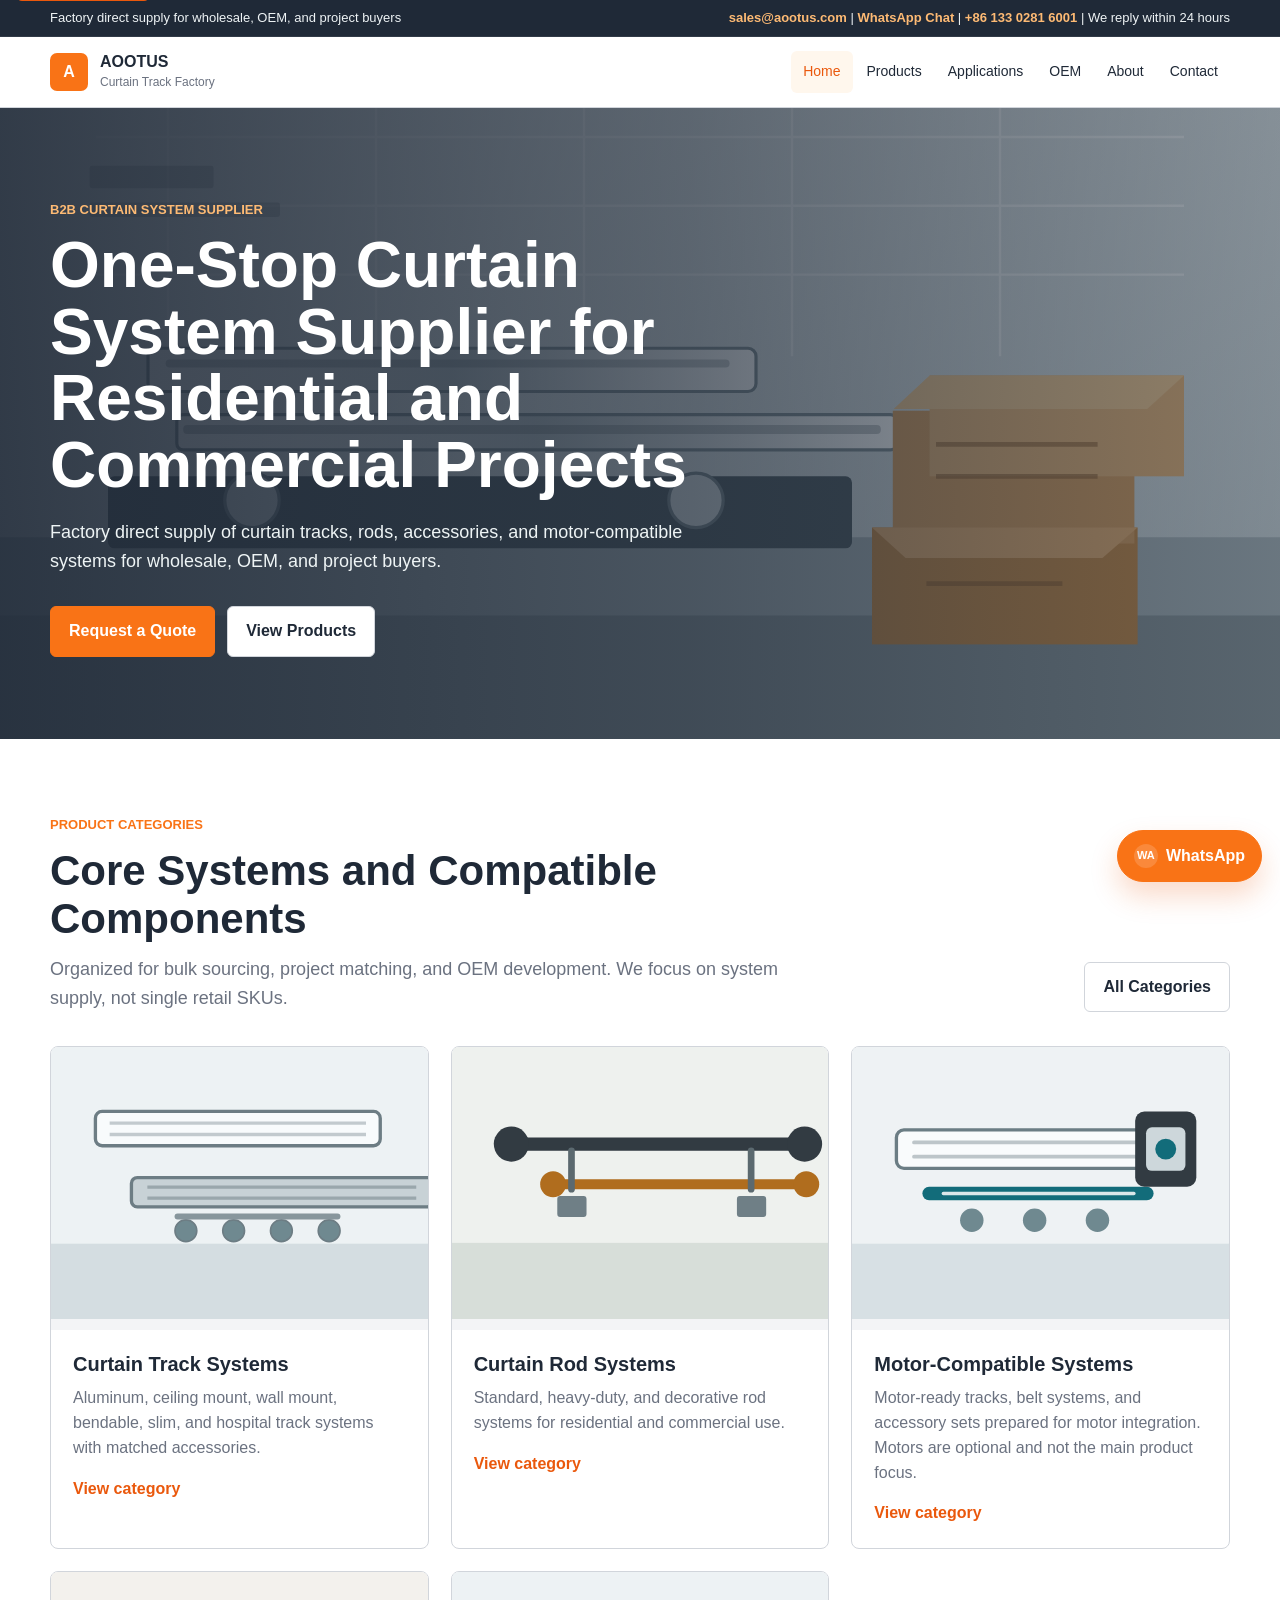
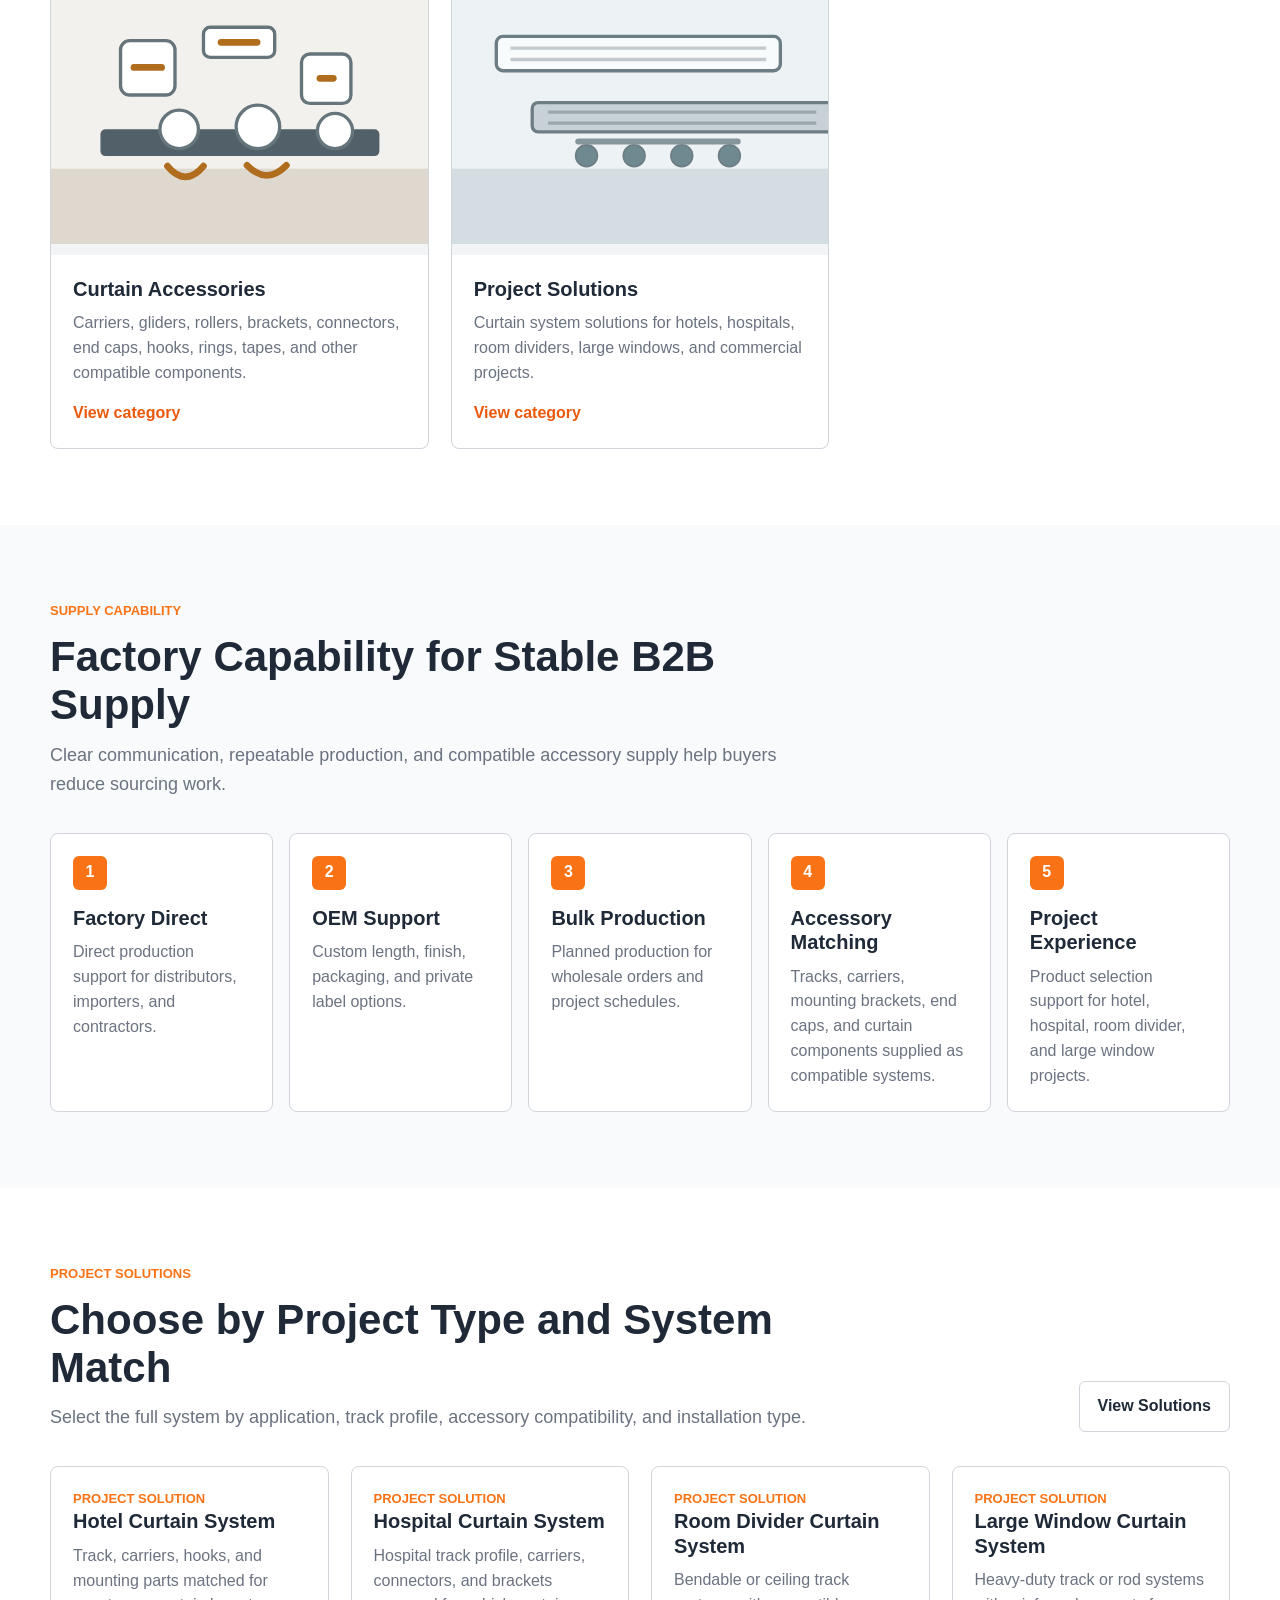
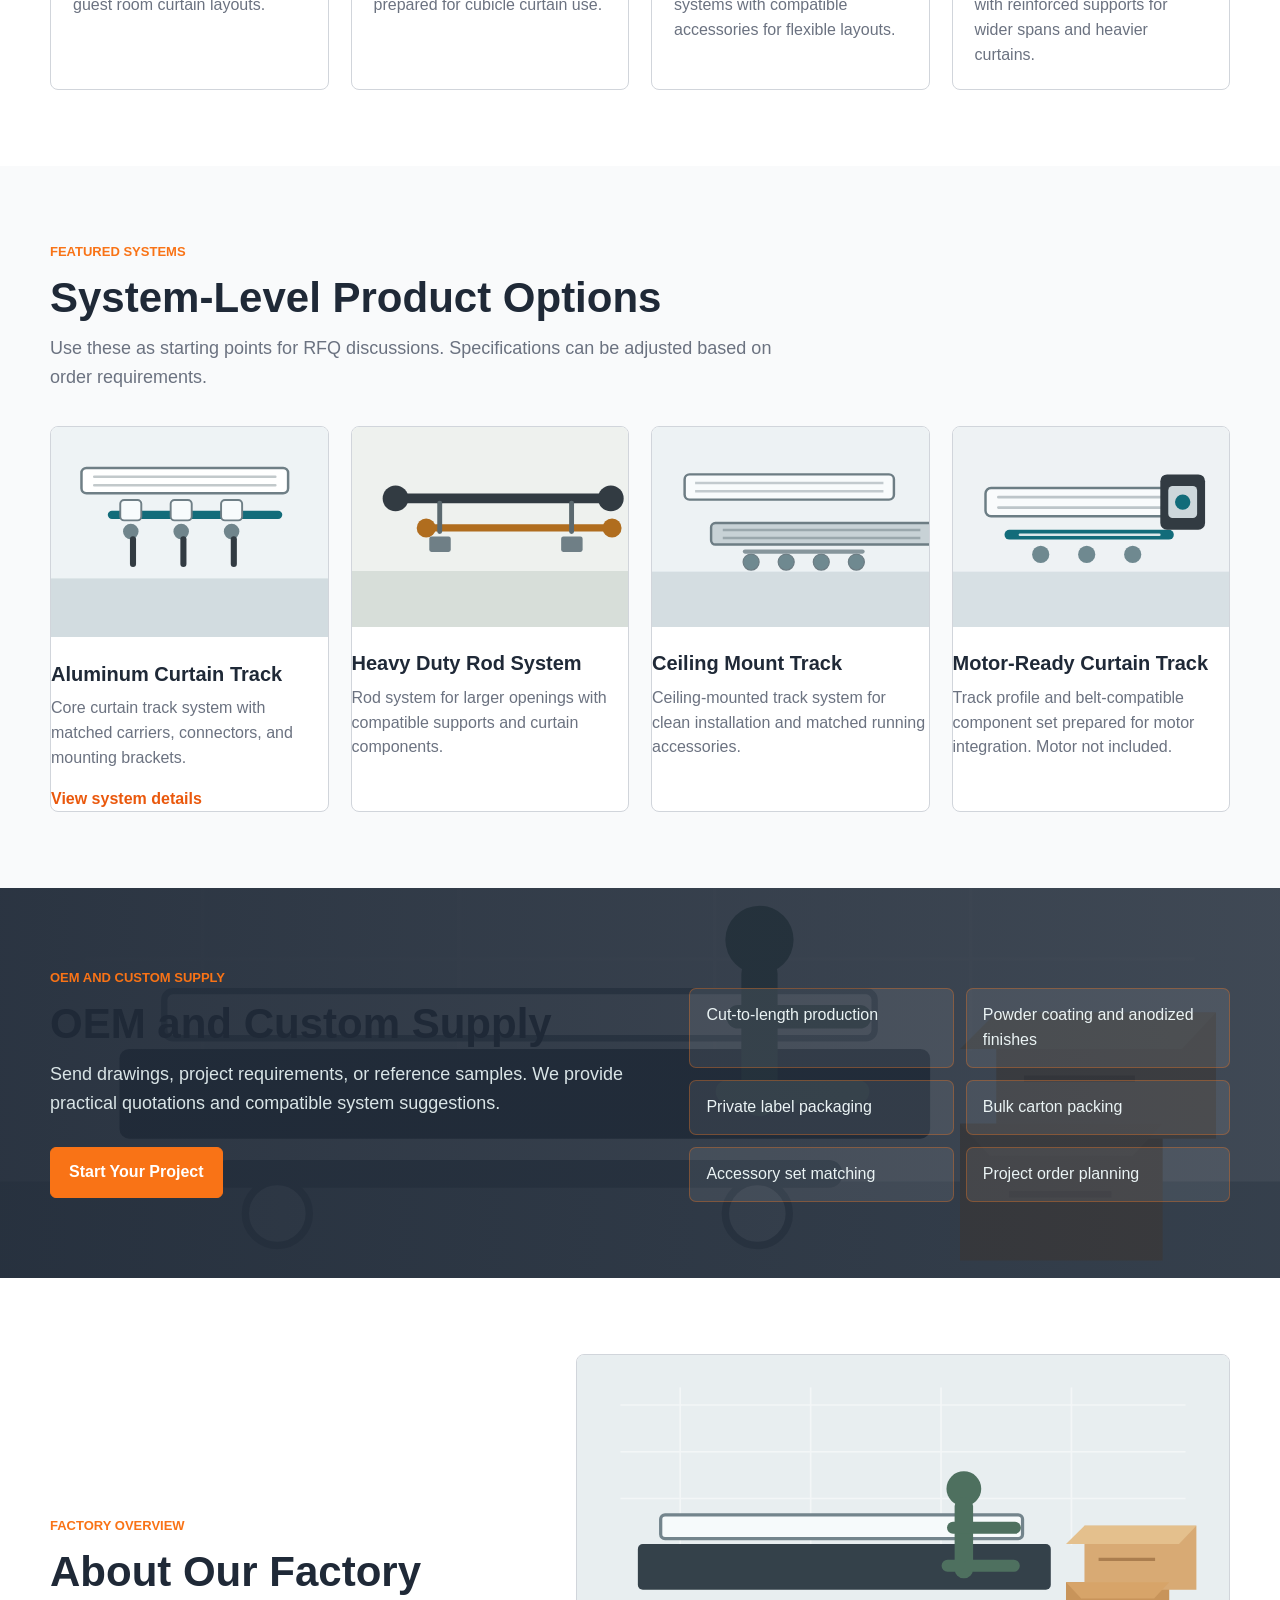
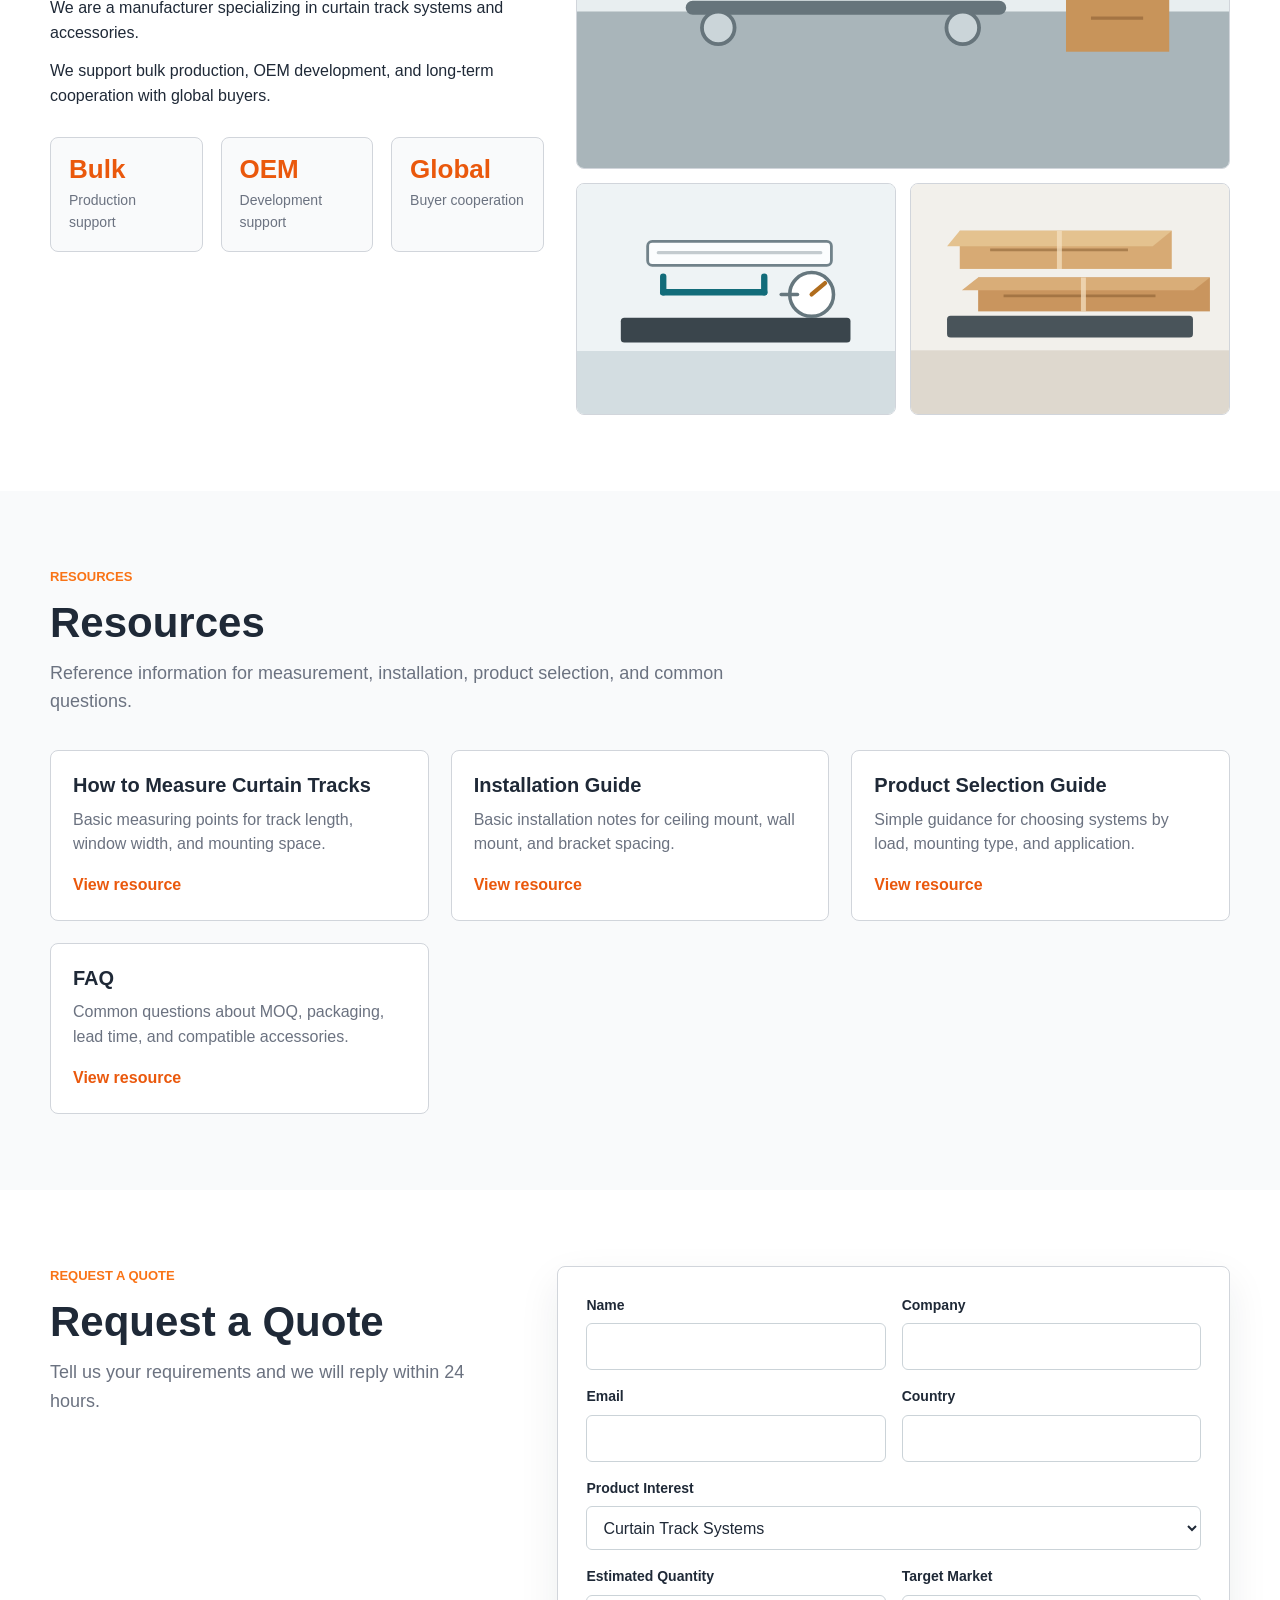
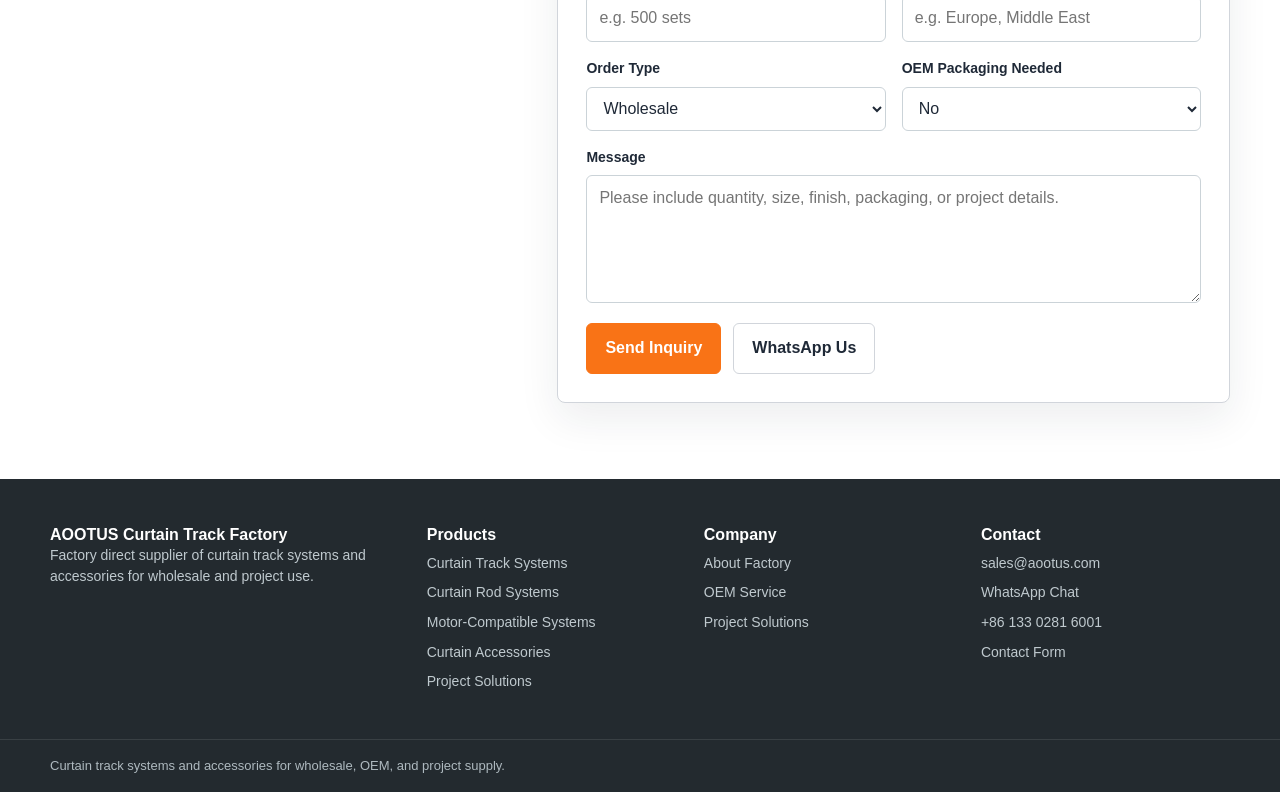
<file: index.html>
<!doctype html>
<html lang="en">
  <head>
    <meta charset="utf-8">
    <meta name="viewport" content="width=device-width, initial-scale=1">
    <meta name="description" content="Curtain track systems and accessories supplier for wholesale, OEM, and project use.">
    <title>AOOTUS | Curtain Track Systems Supplier</title>
    <link rel="stylesheet" href="styles.css">
  </head>
  <body>
    <a class="skip-link" href="#main">Skip to content</a>
    <div class="topbar">
      <div class="topbar__inner">
        <span>Factory direct supply for wholesale, OEM, and project buyers</span>
        <span class="topbar__contact"><a href="mailto:sales@aootus.com">sales@aootus.com</a> | <a href="https://wa.me/8613302816001?text=Hello%20I%20am%20interested%20in%20your%20curtain%20track%20systems" target="_blank" rel="noreferrer">WhatsApp Chat</a> | <a href="tel:+8613302816001">+86 133 0281 6001</a> | <span class="topbar__trust">We reply within 24 hours</span></span>
      </div>
    </div>
    <header class="site-header">
      <nav class="nav" aria-label="Main navigation">
        <a class="brand" href="index.html" aria-label="AOOTUS home">
          <span class="brand__mark">A</span>
          <span>
            <span class="brand__name">AOOTUS</span>
            <span class="brand__sub">Curtain Track Factory</span>
          </span>
        </a>
        <button class="menu-toggle" type="button" aria-expanded="false" aria-label="Open menu">
          <span></span>
          <span></span>
          <span></span>
        </button>
        <div class="nav__links">
          <a class="is-active" href="index.html">Home</a>
          <a href="products.html">Products</a>
          <a href="applications.html">Applications</a>
          <a href="oem.html">OEM</a>
          <a href="about.html">About</a>
          <a href="contact.html">Contact</a>
        </div>
      </nav>
    </header>

    <main id="main">
      <section class="hero">
        <div class="container">
          <div class="hero__content">
            <p class="eyebrow">B2B CURTAIN SYSTEM SUPPLIER</p>
            <h1>One-Stop Curtain System Supplier for Residential and Commercial Projects</h1>
            <p class="hero__lead">Factory direct supply of curtain tracks, rods, accessories, and motor-compatible systems for wholesale, OEM, and project buyers.</p>
            <div class="hero__actions">
              <a class="button" href="https://wa.me/8613302816001?text=Hello%20I%20am%20interested%20in%20your%20curtain%20track%20systems" target="_blank" rel="noreferrer">Request a Quote</a>
              <a class="button button--secondary" href="products.html">View Products</a>
            </div>
          </div>
        </div>
      </section>

      <section class="section" id="products">
        <div class="container">
          <div class="section-header">
            <div>
              <p class="eyebrow">Product categories</p>
              <h2>Core Systems and Compatible Components</h2>
              <p class="section-lead">Organized for bulk sourcing, project matching, and OEM development. We focus on system supply, not single retail SKUs.</p>
            </div>
            <a class="button button--outline" href="products.html">All Categories</a>
          </div>
          <div class="grid grid--3">
            <a class="category-card" href="products.html#tracks">
              <span class="category-card__image"><img src="assets/cat-track.svg" alt="Aluminum curtain track profiles"></span>
              <span class="category-card__body">
                <h3>Curtain Track Systems</h3>
                <p>Aluminum, ceiling mount, wall mount, bendable, slim, and hospital track systems with matched accessories.</p>
                <span class="card-link">View category</span>
              </span>
            </a>
            <a class="category-card" href="products.html#rods">
              <span class="category-card__image"><img src="assets/cat-rods.svg" alt="Metal curtain rods with supports"></span>
              <span class="category-card__body">
                <h3>Curtain Rod Systems</h3>
                <p>Standard, heavy-duty, and decorative rod systems for residential and commercial use.</p>
                <span class="card-link">View category</span>
              </span>
            </a>
            <a class="category-card" href="products.html#motor-compatible">
              <span class="category-card__image"><img src="assets/cat-motor-compatible.svg" alt="Motor-compatible curtain track system"></span>
              <span class="category-card__body">
                <h3>Motor-Compatible Systems</h3>
                <p>Motor-ready tracks, belt systems, and accessory sets prepared for motor integration. Motors are optional and not the main product focus.</p>
                <span class="card-link">View category</span>
              </span>
            </a>
            <a class="category-card" href="products.html#accessories">
              <span class="category-card__image"><img src="assets/cat-accessories.svg" alt="Curtain track accessories and components"></span>
              <span class="category-card__body">
                <h3>Curtain Accessories</h3>
                <p>Carriers, gliders, rollers, brackets, connectors, end caps, hooks, rings, tapes, and other compatible components.</p>
                <span class="card-link">View category</span>
              </span>
            </a>
            <a class="category-card" href="products.html#project-solutions">
              <span class="category-card__image"><img src="assets/cat-track.svg" alt="Project curtain system solutions"></span>
              <span class="category-card__body">
                <h3>Project Solutions</h3>
                <p>Curtain system solutions for hotels, hospitals, room dividers, large windows, and commercial projects.</p>
                <span class="card-link">View category</span>
              </span>
            </a>
          </div>
        </div>
      </section>

      <section class="section section--panel">
        <div class="container">
          <div class="section-header">
            <div>
              <p class="eyebrow">Supply capability</p>
              <h2>Factory Capability for Stable B2B Supply</h2>
              <p class="section-lead">Clear communication, repeatable production, and compatible accessory supply help buyers reduce sourcing work.</p>
            </div>
          </div>
          <div class="feature-list">
            <div class="feature-card">
              <span class="feature-card__number">1</span>
              <h3>Factory Direct</h3>
              <p>Direct production support for distributors, importers, and contractors.</p>
            </div>
            <div class="feature-card">
              <span class="feature-card__number">2</span>
              <h3>OEM Support</h3>
              <p>Custom length, finish, packaging, and private label options.</p>
            </div>
            <div class="feature-card">
              <span class="feature-card__number">3</span>
              <h3>Bulk Production</h3>
              <p>Planned production for wholesale orders and project schedules.</p>
            </div>
            <div class="feature-card">
              <span class="feature-card__number">4</span>
              <h3>Accessory Matching</h3>
              <p>Tracks, carriers, mounting brackets, end caps, and curtain components supplied as compatible systems.</p>
            </div>
            <div class="feature-card">
              <span class="feature-card__number">5</span>
              <h3>Project Experience</h3>
              <p>Product selection support for hotel, hospital, room divider, and large window projects.</p>
            </div>
          </div>
        </div>
      </section>

      <section class="section">
        <div class="container">
          <div class="section-header">
            <div>
              <p class="eyebrow">Project solutions</p>
              <h2>Choose by Project Type and System Match</h2>
              <p class="section-lead">Select the full system by application, track profile, accessory compatibility, and installation type.</p>
            </div>
            <a class="button button--outline" href="applications.html">View Solutions</a>
          </div>
          <div class="grid grid--4">
            <div class="app-card">
              <strong>Project Solution</strong>
              <h3>Hotel Curtain System</h3>
              <p>Track, carriers, hooks, and mounting parts matched for guest room curtain layouts.</p>
            </div>
            <div class="app-card">
              <strong>Project Solution</strong>
              <h3>Hospital Curtain System</h3>
              <p>Hospital track profile, carriers, connectors, and brackets prepared for cubicle curtain use.</p>
            </div>
            <div class="app-card">
              <strong>Project Solution</strong>
              <h3>Room Divider Curtain System</h3>
              <p>Bendable or ceiling track systems with compatible accessories for flexible layouts.</p>
            </div>
            <div class="app-card">
              <strong>Project Solution</strong>
              <h3>Large Window Curtain System</h3>
              <p>Heavy-duty track or rod systems with reinforced supports for wider spans and heavier curtains.</p>
            </div>
          </div>
        </div>
      </section>

      <section class="section section--panel">
        <div class="container">
          <div class="section-header">
            <div>
              <p class="eyebrow">Featured systems</p>
              <h2>System-Level Product Options</h2>
              <p class="section-lead">Use these as starting points for RFQ discussions. Specifications can be adjusted based on order requirements.</p>
            </div>
          </div>
          <div class="systems-list">
            <a class="system-card" href="aluminum-track-system.html">
              <span class="system-card__image"><img src="assets/detail-aluminum-track.svg" alt="Aluminum track system with carriers"></span>
              <span class="system-card__body">
                <h3>Aluminum Curtain Track</h3>
                <p>Core curtain track system with matched carriers, connectors, and mounting brackets.</p>
                <span class="card-link">View system details</span>
              </span>
            </a>
            <div class="system-card">
              <span class="system-card__image"><img src="assets/cat-rods.svg" alt="Heavy duty curtain rod system"></span>
              <span class="system-card__body">
                <h3>Heavy Duty Rod System</h3>
                <p>Rod system for larger openings with compatible supports and curtain components.</p>
              </span>
            </div>
            <div class="system-card">
              <span class="system-card__image"><img src="assets/cat-track.svg" alt="Flexible curtain track system"></span>
              <span class="system-card__body">
                <h3>Ceiling Mount Track</h3>
                <p>Ceiling-mounted track system for clean installation and matched running accessories.</p>
              </span>
            </div>
            <div class="system-card">
              <span class="system-card__image"><img src="assets/cat-motor-compatible.svg" alt="Motor-compatible curtain track system profile"></span>
              <span class="system-card__body">
                <h3>Motor-Ready Curtain Track</h3>
                <p>Track profile and belt-compatible component set prepared for motor integration. Motor not included.</p>
              </span>
            </div>
          </div>
        </div>
      </section>

      <section class="section oem-band">
        <div class="container oem-layout">
          <div>
            <p class="eyebrow">OEM and custom supply</p>
            <h2>OEM and Custom Supply</h2>
            <p class="section-lead">Send drawings, project requirements, or reference samples. We provide practical quotations and compatible system suggestions.</p>
            <div class="actions">
              <a class="button button--light" href="oem.html">Start Your Project</a>
            </div>
          </div>
          <div class="check-grid" aria-label="Customization options">
            <span class="check-item">Cut-to-length production</span>
            <span class="check-item">Powder coating and anodized finishes</span>
            <span class="check-item">Private label packaging</span>
            <span class="check-item">Bulk carton packing</span>
            <span class="check-item">Accessory set matching</span>
            <span class="check-item">Project order planning</span>
          </div>
        </div>
      </section>

      <section class="section">
        <div class="container factory-layout">
          <div>
            <p class="eyebrow">Factory overview</p>
            <h2>About Our Factory</h2>
            <div class="text-block">
              <p>We are a manufacturer specializing in curtain track systems and accessories.</p>
              <p>We support bulk production, OEM development, and long-term cooperation with global buyers.</p>
            </div>
            <div class="stats">
              <div class="stat">
                <strong>Bulk</strong>
                <span>Production support</span>
              </div>
              <div class="stat">
                <strong>OEM</strong>
                <span>Development support</span>
              </div>
              <div class="stat">
                <strong>Global</strong>
                <span>Buyer cooperation</span>
              </div>
            </div>
          </div>
          <div class="factory-images">
            <img src="assets/factory-production.svg" alt="Curtain track factory production line">
            <img src="assets/factory-qc.svg" alt="Quality inspection for curtain tracks">
            <img src="assets/factory-packing.svg" alt="Export cartons for curtain track systems">
          </div>
        </div>
      </section>

      <section class="section section--panel">
        <div class="container">
          <div class="section-header">
            <div>
              <p class="eyebrow">Resources</p>
              <h2>Resources</h2>
              <p class="section-lead">Reference information for measurement, installation, product selection, and common questions.</p>
            </div>
          </div>
          <div class="grid resource-grid">
            <a class="resource-card" href="#">
              <h3>How to Measure Curtain Tracks</h3>
              <p>Basic measuring points for track length, window width, and mounting space.</p>
              <span class="card-link">View resource</span>
            </a>
            <a class="resource-card" href="#">
              <h3>Installation Guide</h3>
              <p>Basic installation notes for ceiling mount, wall mount, and bracket spacing.</p>
              <span class="card-link">View resource</span>
            </a>
            <a class="resource-card" href="#">
              <h3>Product Selection Guide</h3>
              <p>Simple guidance for choosing systems by load, mounting type, and application.</p>
              <span class="card-link">View resource</span>
            </a>
            <a class="resource-card" href="#">
              <h3>FAQ</h3>
              <p>Common questions about MOQ, packaging, lead time, and compatible accessories.</p>
              <span class="card-link">View resource</span>
            </a>
          </div>
        </div>
      </section>

      <section class="section" id="inquiry">
        <div class="container inquiry-layout">
          <div>
            <p class="eyebrow">Request a quote</p>
            <h2>Request a Quote</h2>
            <p class="section-lead">Tell us your requirements and we will reply within 24 hours.</p>
          </div>
          <form class="inquiry-panel" data-inquiry-form>
            <div class="form-grid">
              <div class="field">
                <label for="name">Name</label>
                <input id="name" name="name" autocomplete="name" required>
              </div>
              <div class="field">
                <label for="company">Company</label>
                <input id="company" name="company" autocomplete="organization">
              </div>
              <div class="field">
                <label for="email">Email</label>
                <input id="email" name="email" type="email" autocomplete="email" required>
              </div>
              <div class="field">
                <label for="country">Country</label>
                <input id="country" name="country" autocomplete="country-name">
              </div>
              <div class="field field--full">
                <label for="interest">Product Interest</label>
                <select id="interest" name="interest">
                  <option>Curtain Track Systems</option>
                  <option>Curtain Rod Systems</option>
                  <option>Motor-Compatible Systems</option>
                  <option>Curtain Accessories</option>
                  <option>Project Solutions</option>
                </select>
              </div>
              <div class="field">
                <label for="quantity">Estimated Quantity</label>
                <input id="quantity" name="quantity" placeholder="e.g. 500 sets">
              </div>
              <div class="field">
                <label for="market">Target Market</label>
                <input id="market" name="market" placeholder="e.g. Europe, Middle East">
              </div>
              <div class="field">
                <label for="order-type">Order Type</label>
                <select id="order-type" name="order-type">
                  <option>Wholesale</option>
                  <option>Project</option>
                  <option>OEM</option>
                </select>
              </div>
              <div class="field">
                <label for="oem-packaging">OEM Packaging Needed</label>
                <select id="oem-packaging" name="oem-packaging">
                  <option>No</option>
                  <option>Yes</option>
                  <option>To be discussed</option>
                </select>
              </div>
              <div class="field field--full">
                <label for="message">Message</label>
                <textarea id="message" name="message" placeholder="Please include quantity, size, finish, packaging, or project details."></textarea>
              </div>
            </div>
            <div class="form-actions">
              <button class="button" type="submit">Send Inquiry</button>
              <a class="button button--outline" href="https://wa.me/8613302816001?text=Hello%20I%20am%20interested%20in%20your%20curtain%20track%20systems" target="_blank" rel="noreferrer">WhatsApp Us</a>
            </div>
          </form>
        </div>
      </section>
    </main>

    <footer class="site-footer">
      <div class="container footer-grid">
        <div>
          <h3>AOOTUS Curtain Track Factory</h3>
          <p>Factory direct supplier of curtain track systems and accessories for wholesale and project use.</p>
        </div>
        <div>
          <h3>Products</h3>
          <a href="products.html#tracks">Curtain Track Systems</a>
          <a href="products.html#rods">Curtain Rod Systems</a>
          <a href="products.html#motor-compatible">Motor-Compatible Systems</a>
          <a href="products.html#accessories">Curtain Accessories</a>
          <a href="products.html#project-solutions">Project Solutions</a>
        </div>
        <div>
          <h3>Company</h3>
          <a href="about.html">About Factory</a>
          <a href="oem.html">OEM Service</a>
          <a href="applications.html">Project Solutions</a>
        </div>
        <div>
          <h3>Contact</h3>
          <a href="mailto:sales@aootus.com">sales@aootus.com</a>
          <a href="https://wa.me/8613302816001?text=Hello%20I%20am%20interested%20in%20your%20curtain%20track%20systems" target="_blank" rel="noreferrer">WhatsApp Chat</a>
          <a href="tel:+8613302816001">+86 133 0281 6001</a>
          <a href="contact.html">Contact Form</a>
        </div>
      </div>
      <div class="footer-bottom">
        <div class="container">Curtain track systems and accessories for wholesale, OEM, and project supply.</div>
      </div>
    </footer>
    <a class="floating-whatsapp" href="https://wa.me/8613302816001?text=Hello%20I%20am%20interested%20in%20your%20curtain%20track%20systems" target="_blank" rel="noreferrer">WhatsApp</a>
    <script src="script.js"></script>
  </body>
</html>
</file>
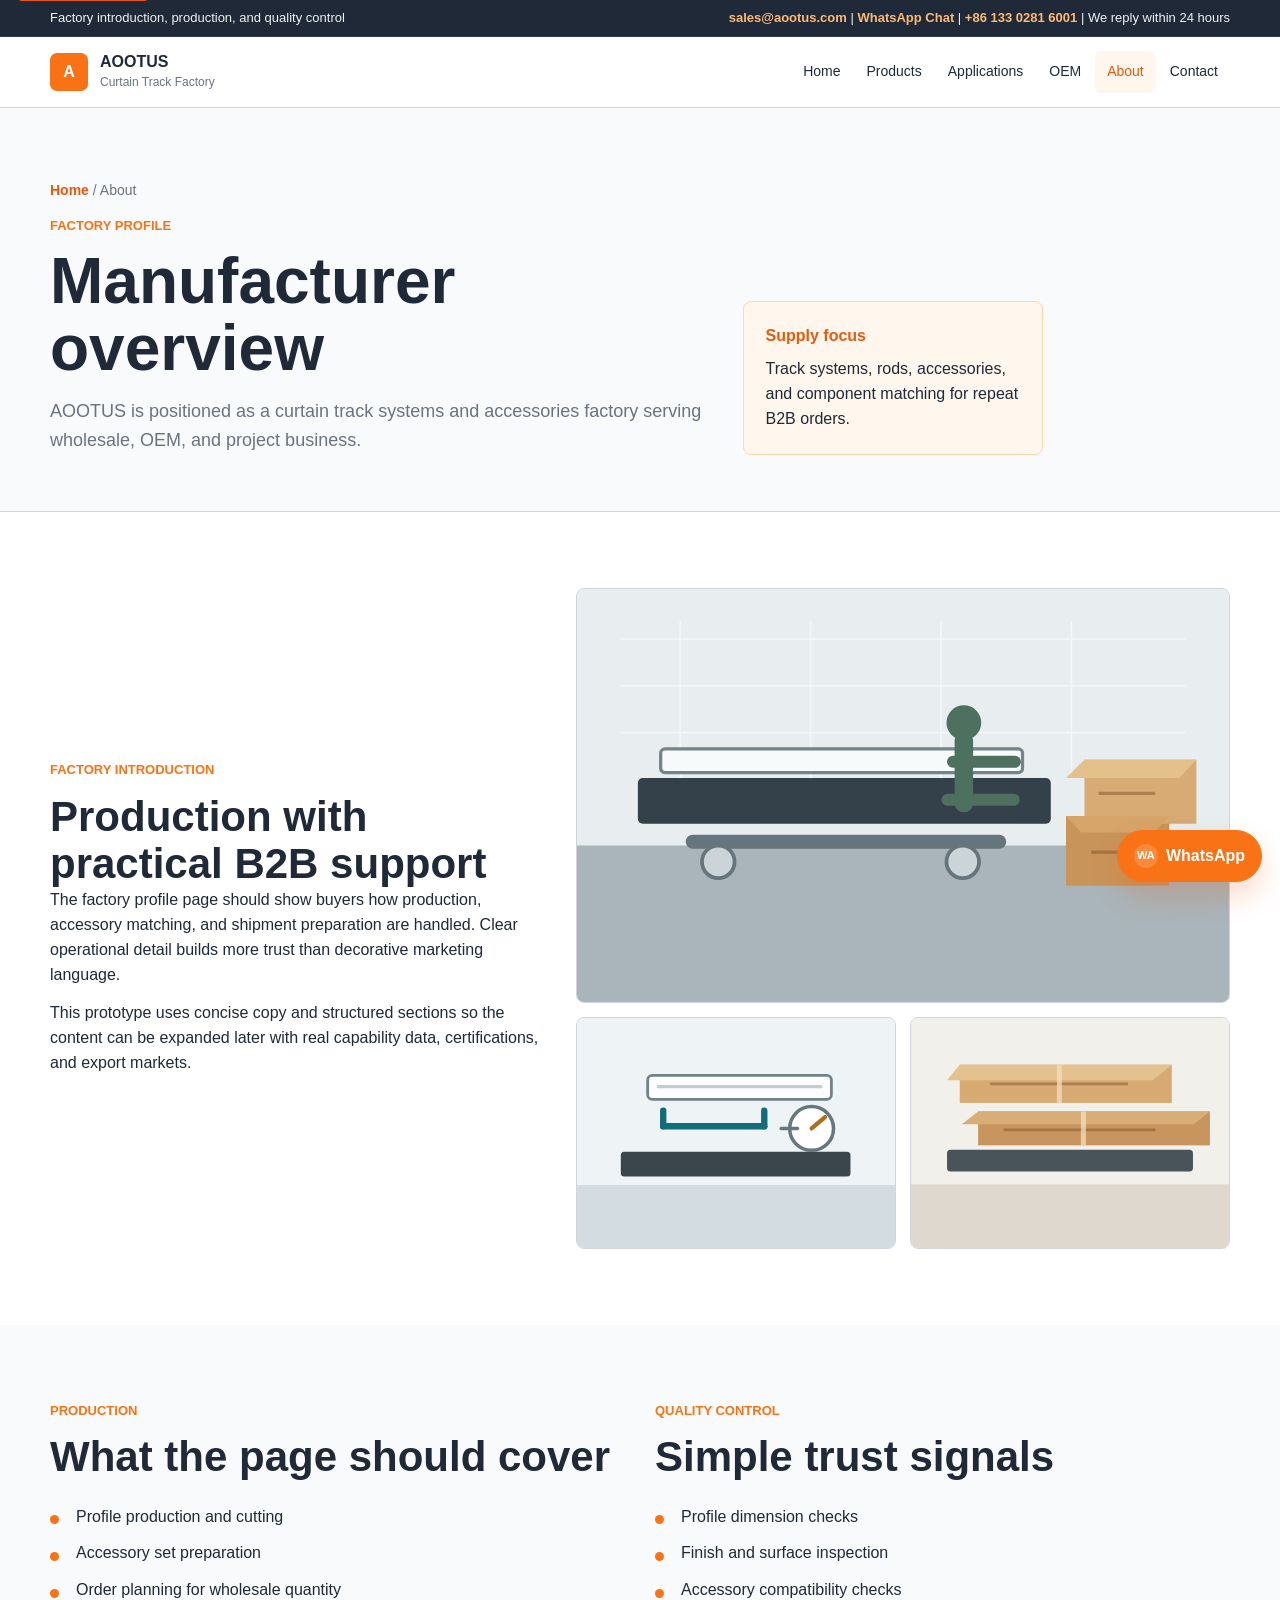
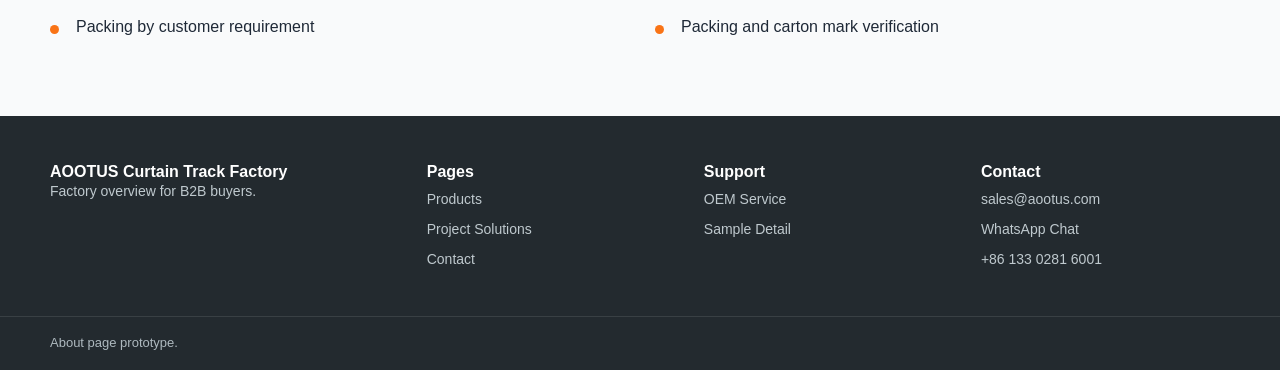
<file: about.html>
<!doctype html>
<html lang="en">
  <head>
    <meta charset="utf-8">
    <meta name="viewport" content="width=device-width, initial-scale=1">
    <meta name="description" content="Factory introduction, production, and quality control for AOOTUS curtain track systems.">
    <title>About | AOOTUS Curtain Track Factory</title>
    <link rel="stylesheet" href="styles.css">
  </head>
  <body>
    <a class="skip-link" href="#main">Skip to content</a>
    <div class="topbar">
      <div class="topbar__inner">
        <span>Factory introduction, production, and quality control</span>
        <span class="topbar__contact"><a href="mailto:sales@aootus.com">sales@aootus.com</a> | <a href="https://wa.me/8613302816001?text=Hello%20I%20am%20interested%20in%20your%20curtain%20track%20systems" target="_blank" rel="noreferrer">WhatsApp Chat</a> | <a href="tel:+8613302816001">+86 133 0281 6001</a> | <span class="topbar__trust">We reply within 24 hours</span></span>
      </div>
    </div>
    <header class="site-header">
      <nav class="nav" aria-label="Main navigation">
        <a class="brand" href="index.html" aria-label="AOOTUS home">
          <span class="brand__mark">A</span>
          <span>
            <span class="brand__name">AOOTUS</span>
            <span class="brand__sub">Curtain Track Factory</span>
          </span>
        </a>
        <button class="menu-toggle" type="button" aria-expanded="false" aria-label="Open menu">
          <span></span>
          <span></span>
          <span></span>
        </button>
        <div class="nav__links">
          <a href="index.html">Home</a>
          <a href="products.html">Products</a>
          <a href="applications.html">Applications</a>
          <a href="oem.html">OEM</a>
          <a class="is-active" href="about.html">About</a>
          <a href="contact.html">Contact</a>
        </div>
      </nav>
    </header>

    <main id="main">
      <section class="page-hero">
        <div class="container page-hero__content">
          <div>
            <div class="breadcrumb"><a href="index.html">Home</a> / About</div>
            <p class="eyebrow">Factory profile</p>
            <h1>Manufacturer overview</h1>
            <p class="page-hero__lead">AOOTUS is positioned as a curtain track systems and accessories factory serving wholesale, OEM, and project business.</p>
          </div>
          <div class="callout">
            <strong>Supply focus</strong>
            <p>Track systems, rods, accessories, and component matching for repeat B2B orders.</p>
          </div>
        </div>
      </section>

      <section class="section">
        <div class="container factory-layout">
          <div>
            <p class="eyebrow">Factory introduction</p>
            <h2>Production with practical B2B support</h2>
            <div class="text-block">
              <p>The factory profile page should show buyers how production, accessory matching, and shipment preparation are handled. Clear operational detail builds more trust than decorative marketing language.</p>
              <p>This prototype uses concise copy and structured sections so the content can be expanded later with real capability data, certifications, and export markets.</p>
            </div>
          </div>
          <div class="factory-images">
            <img src="assets/factory-production.svg" alt="Curtain track production line">
            <img src="assets/factory-qc.svg" alt="Quality control process">
            <img src="assets/factory-packing.svg" alt="Packing area">
          </div>
        </div>
      </section>

      <section class="section section--panel">
        <div class="container two-column">
          <div>
            <p class="eyebrow">Production</p>
            <h2>What the page should cover</h2>
            <ul class="feature-bullets">
              <li>Profile production and cutting</li>
              <li>Accessory set preparation</li>
              <li>Order planning for wholesale quantity</li>
              <li>Packing by customer requirement</li>
            </ul>
          </div>
          <div>
            <p class="eyebrow">Quality control</p>
            <h2>Simple trust signals</h2>
            <ul class="feature-bullets">
              <li>Profile dimension checks</li>
              <li>Finish and surface inspection</li>
              <li>Accessory compatibility checks</li>
              <li>Packing and carton mark verification</li>
            </ul>
          </div>
        </div>
      </section>
    </main>

    <footer class="site-footer">
      <div class="container footer-grid">
        <div>
          <h3>AOOTUS Curtain Track Factory</h3>
          <p>Factory overview for B2B buyers.</p>
        </div>
        <div>
          <h3>Pages</h3>
          <a href="products.html">Products</a>
          <a href="applications.html">Project Solutions</a>
          <a href="contact.html">Contact</a>
        </div>
        <div>
          <h3>Support</h3>
          <a href="oem.html">OEM Service</a>
          <a href="aluminum-track-system.html">Sample Detail</a>
        </div>
        <div>
          <h3>Contact</h3>
          <a href="mailto:sales@aootus.com">sales@aootus.com</a>
          <a href="https://wa.me/8613302816001?text=Hello%20I%20am%20interested%20in%20your%20curtain%20track%20systems" target="_blank" rel="noreferrer">WhatsApp Chat</a>
          <a href="tel:+8613302816001">+86 133 0281 6001</a>
        </div>
      </div>
      <div class="footer-bottom">
        <div class="container">About page prototype.</div>
      </div>
    </footer>
    <a class="floating-whatsapp" href="https://wa.me/8613302816001?text=Hello%20I%20am%20interested%20in%20your%20curtain%20track%20systems" target="_blank" rel="noreferrer">WhatsApp</a>
    <script src="script.js"></script>
  </body>
</html>
</file>
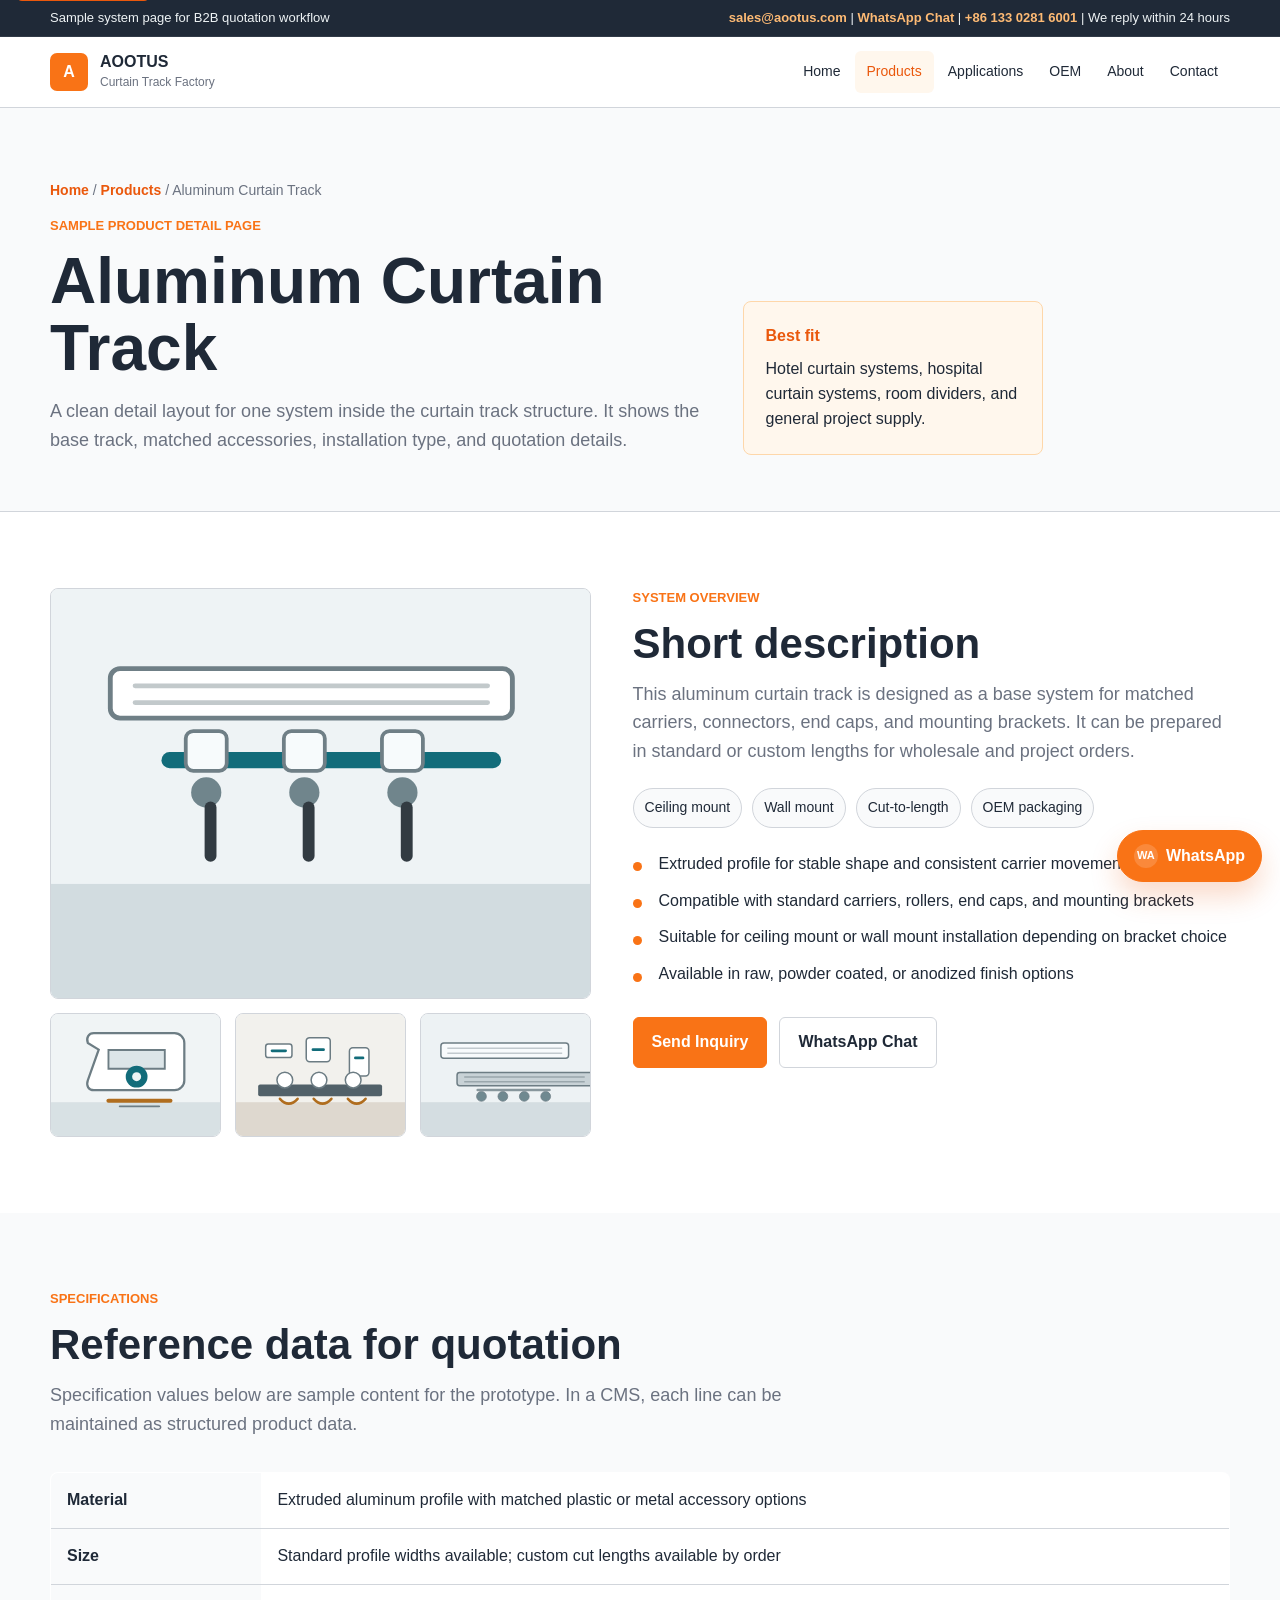
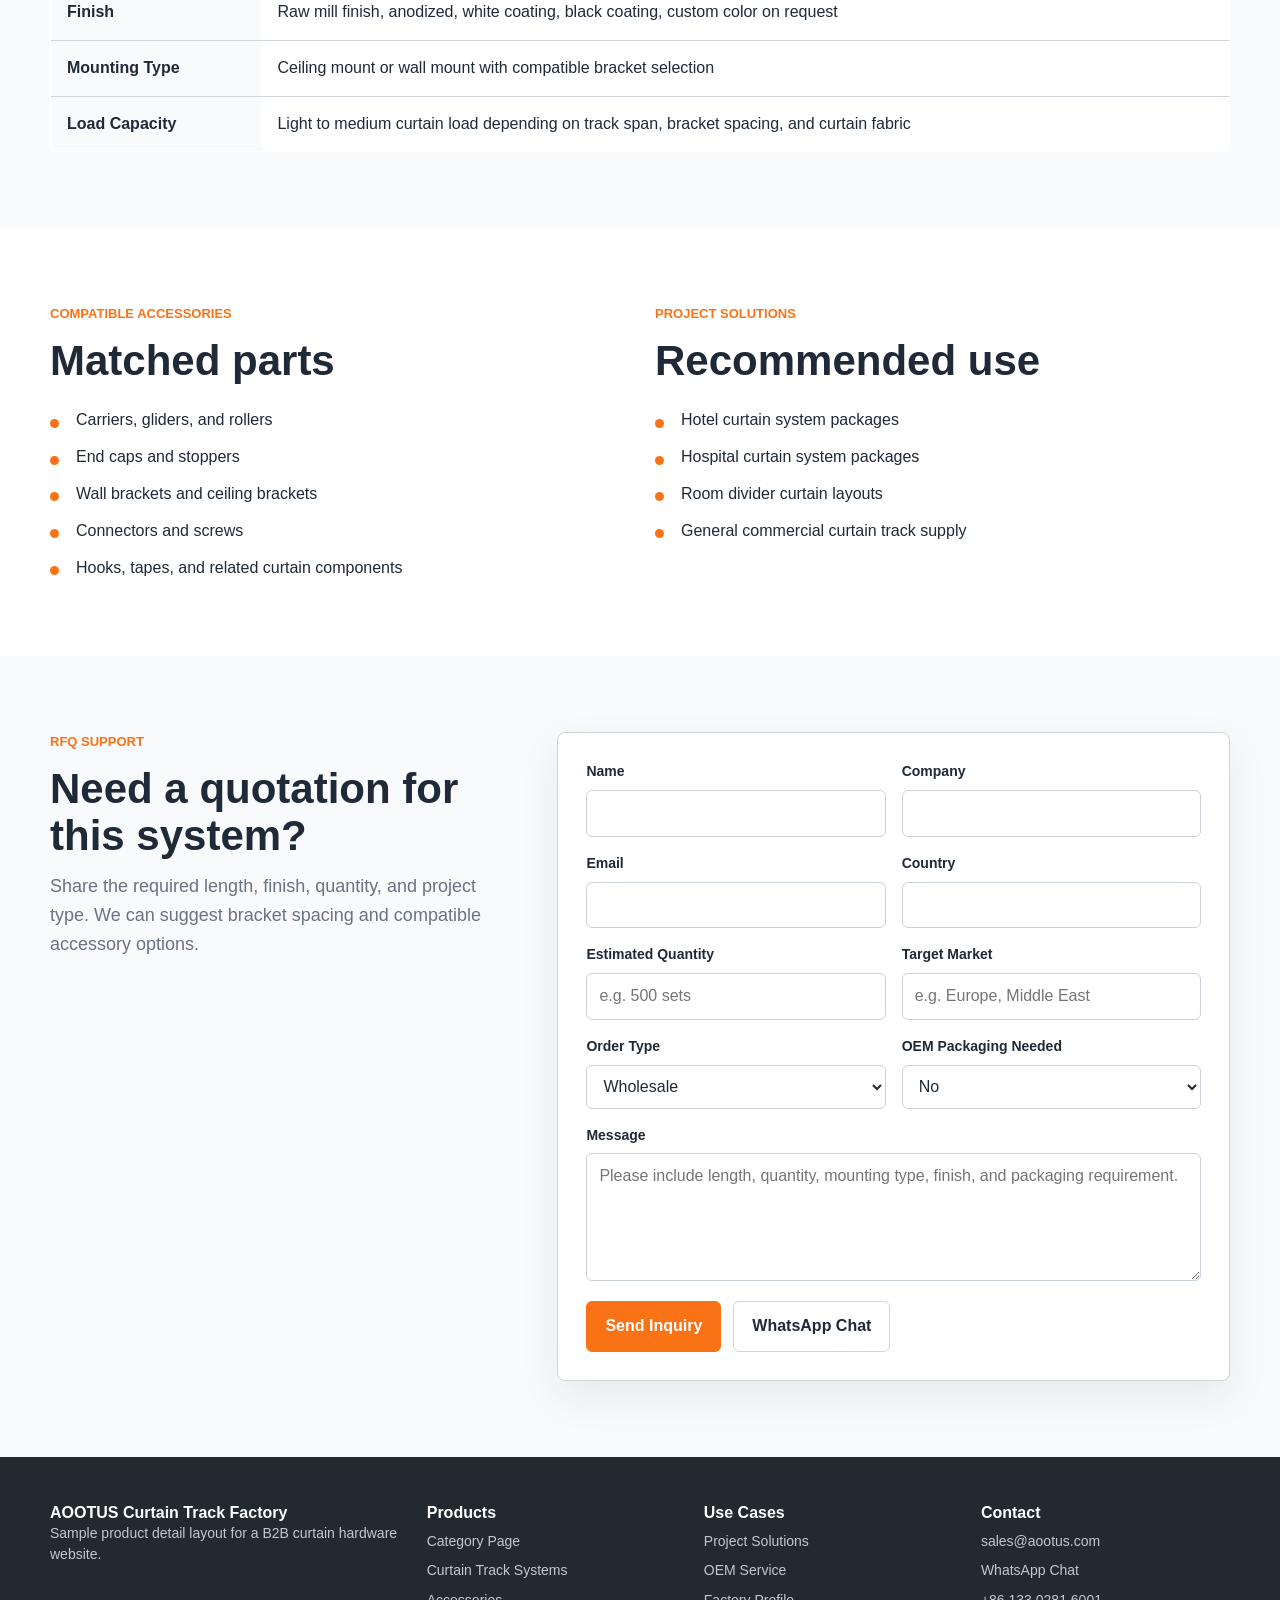
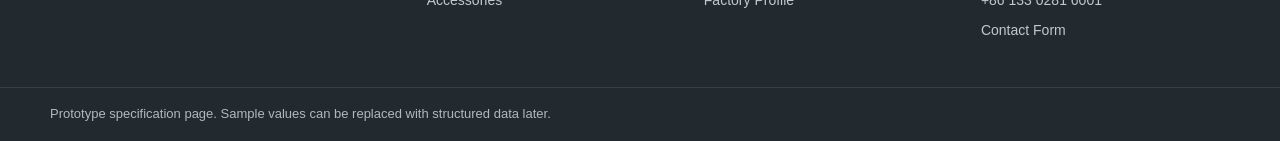
<file: aluminum-track-system.html>
<!doctype html>
<html lang="en">
  <head>
    <meta charset="utf-8">
    <meta name="viewport" content="width=device-width, initial-scale=1">
    <meta name="description" content="Sample product detail page for an aluminum curtain track supplied as part of a complete curtain track system.">
    <title>Aluminum Curtain Track | AOOTUS Curtain Track Factory</title>
    <link rel="stylesheet" href="styles.css">
  </head>
  <body>
    <a class="skip-link" href="#main">Skip to content</a>
    <div class="topbar">
      <div class="topbar__inner">
        <span>Sample system page for B2B quotation workflow</span>
        <span class="topbar__contact"><a href="mailto:sales@aootus.com">sales@aootus.com</a> | <a href="https://wa.me/8613302816001?text=Hello%20I%20am%20interested%20in%20your%20curtain%20track%20systems" target="_blank" rel="noreferrer">WhatsApp Chat</a> | <a href="tel:+8613302816001">+86 133 0281 6001</a> | <span class="topbar__trust">We reply within 24 hours</span></span>
      </div>
    </div>
    <header class="site-header">
      <nav class="nav" aria-label="Main navigation">
        <a class="brand" href="index.html" aria-label="AOOTUS home">
          <span class="brand__mark">A</span>
          <span>
            <span class="brand__name">AOOTUS</span>
            <span class="brand__sub">Curtain Track Factory</span>
          </span>
        </a>
        <button class="menu-toggle" type="button" aria-expanded="false" aria-label="Open menu">
          <span></span>
          <span></span>
          <span></span>
        </button>
        <div class="nav__links">
          <a href="index.html">Home</a>
          <a class="is-active" href="products.html">Products</a>
          <a href="applications.html">Applications</a>
          <a href="oem.html">OEM</a>
          <a href="about.html">About</a>
          <a href="contact.html">Contact</a>
        </div>
      </nav>
    </header>

    <main id="main">
      <section class="page-hero">
        <div class="container page-hero__content">
          <div>
            <div class="breadcrumb"><a href="index.html">Home</a> / <a href="products.html">Products</a> / Aluminum Curtain Track</div>
            <p class="eyebrow">Sample product detail page</p>
            <h1>Aluminum Curtain Track</h1>
            <p class="page-hero__lead">A clean detail layout for one system inside the curtain track structure. It shows the base track, matched accessories, installation type, and quotation details.</p>
          </div>
          <div class="callout">
            <strong>Best fit</strong>
            <p>Hotel curtain systems, hospital curtain systems, room dividers, and general project supply.</p>
          </div>
        </div>
      </section>

      <section class="section">
        <div class="container detail-layout">
          <div class="detail-gallery">
            <img src="assets/detail-aluminum-track.svg" alt="Aluminum curtain track system main image">
            <div class="detail-thumbs">
              <img src="assets/detail-cross-section.svg" alt="Track profile cross section">
              <img src="assets/detail-accessories.svg" alt="Compatible track accessories">
              <img src="assets/cat-track.svg" alt="Track system installation view">
            </div>
          </div>
          <div>
            <p class="eyebrow">System overview</p>
            <h2>Short description</h2>
            <p class="section-lead">This aluminum curtain track is designed as a base system for matched carriers, connectors, end caps, and mounting brackets. It can be prepared in standard or custom lengths for wholesale and project orders.</p>
            <div class="pill-list">
              <span class="pill">Ceiling mount</span>
              <span class="pill">Wall mount</span>
              <span class="pill">Cut-to-length</span>
              <span class="pill">OEM packaging</span>
            </div>
            <ul class="feature-bullets">
              <li>Extruded profile for stable shape and consistent carrier movement</li>
              <li>Compatible with standard carriers, rollers, end caps, and mounting brackets</li>
              <li>Suitable for ceiling mount or wall mount installation depending on bracket choice</li>
              <li>Available in raw, powder coated, or anodized finish options</li>
            </ul>
            <div class="actions">
              <a class="button" href="contact.html">Send Inquiry</a>
              <a class="button button--outline" href="https://wa.me/8613302816001?text=Hello%20I%20am%20interested%20in%20your%20curtain%20track%20systems" target="_blank" rel="noreferrer">WhatsApp Chat</a>
            </div>
          </div>
        </div>
      </section>

      <section class="section section--panel">
        <div class="container">
          <div class="section-header">
            <div>
              <p class="eyebrow">Specifications</p>
              <h2>Reference data for quotation</h2>
              <p class="section-lead">Specification values below are sample content for the prototype. In a CMS, each line can be maintained as structured product data.</p>
            </div>
          </div>
          <table class="spec-table">
            <tbody>
              <tr>
                <th>Material</th>
                <td>Extruded aluminum profile with matched plastic or metal accessory options</td>
              </tr>
              <tr>
                <th>Size</th>
                <td>Standard profile widths available; custom cut lengths available by order</td>
              </tr>
              <tr>
                <th>Finish</th>
                <td>Raw mill finish, anodized, white coating, black coating, custom color on request</td>
              </tr>
              <tr>
                <th>Mounting Type</th>
                <td>Ceiling mount or wall mount with compatible bracket selection</td>
              </tr>
              <tr>
                <th>Load Capacity</th>
                <td>Light to medium curtain load depending on track span, bracket spacing, and curtain fabric</td>
              </tr>
            </tbody>
          </table>
        </div>
      </section>

      <section class="section">
        <div class="container two-column">
          <div>
            <p class="eyebrow">Compatible accessories</p>
            <h2>Matched parts</h2>
            <ul class="feature-bullets">
              <li>Carriers, gliders, and rollers</li>
              <li>End caps and stoppers</li>
              <li>Wall brackets and ceiling brackets</li>
              <li>Connectors and screws</li>
              <li>Hooks, tapes, and related curtain components</li>
            </ul>
          </div>
          <div>
            <p class="eyebrow">Project solutions</p>
            <h2>Recommended use</h2>
            <ul class="feature-bullets">
              <li>Hotel curtain system packages</li>
              <li>Hospital curtain system packages</li>
              <li>Room divider curtain layouts</li>
              <li>General commercial curtain track supply</li>
            </ul>
          </div>
        </div>
      </section>

      <section class="section section--panel">
        <div class="container inquiry-layout">
          <div>
            <p class="eyebrow">RFQ support</p>
            <h2>Need a quotation for this system?</h2>
            <p class="section-lead">Share the required length, finish, quantity, and project type. We can suggest bracket spacing and compatible accessory options.</p>
          </div>
          <form class="inquiry-panel" data-inquiry-form>
            <div class="form-grid">
              <div class="field">
                <label for="detail-name">Name</label>
                <input id="detail-name" name="name" autocomplete="name" required>
              </div>
              <div class="field">
                <label for="detail-company">Company</label>
                <input id="detail-company" name="company" autocomplete="organization">
              </div>
              <div class="field">
                <label for="detail-email">Email</label>
                <input id="detail-email" name="email" type="email" autocomplete="email" required>
              </div>
              <div class="field">
                <label for="detail-country">Country</label>
                <input id="detail-country" name="country" autocomplete="country-name">
              </div>
              <div class="field">
                <label for="detail-quantity">Estimated Quantity</label>
                <input id="detail-quantity" name="quantity" placeholder="e.g. 500 sets">
              </div>
              <div class="field">
                <label for="detail-market">Target Market</label>
                <input id="detail-market" name="market" placeholder="e.g. Europe, Middle East">
              </div>
              <div class="field">
                <label for="detail-order-type">Order Type</label>
                <select id="detail-order-type" name="order-type">
                  <option>Wholesale</option>
                  <option>Project</option>
                  <option>OEM</option>
                </select>
              </div>
              <div class="field">
                <label for="detail-oem-packaging">OEM Packaging Needed</label>
                <select id="detail-oem-packaging" name="oem-packaging">
                  <option>No</option>
                  <option>Yes</option>
                  <option>To be discussed</option>
                </select>
              </div>
              <div class="field field--full">
                <label for="detail-message">Message</label>
                <textarea id="detail-message" name="message" placeholder="Please include length, quantity, mounting type, finish, and packaging requirement."></textarea>
              </div>
            </div>
            <div class="form-actions">
              <button class="button" type="submit">Send Inquiry</button>
              <a class="button button--outline" href="https://wa.me/8613302816001?text=Hello%20I%20am%20interested%20in%20your%20curtain%20track%20systems" target="_blank" rel="noreferrer">WhatsApp Chat</a>
            </div>
          </form>
        </div>
      </section>
    </main>

    <footer class="site-footer">
      <div class="container footer-grid">
        <div>
          <h3>AOOTUS Curtain Track Factory</h3>
          <p>Sample product detail layout for a B2B curtain hardware website.</p>
        </div>
        <div>
          <h3>Products</h3>
          <a href="products.html">Category Page</a>
          <a href="products.html#tracks">Curtain Track Systems</a>
          <a href="products.html#accessories">Accessories</a>
        </div>
        <div>
          <h3>Use Cases</h3>
          <a href="applications.html">Project Solutions</a>
          <a href="oem.html">OEM Service</a>
          <a href="about.html">Factory Profile</a>
        </div>
        <div>
          <h3>Contact</h3>
          <a href="mailto:sales@aootus.com">sales@aootus.com</a>
          <a href="https://wa.me/8613302816001?text=Hello%20I%20am%20interested%20in%20your%20curtain%20track%20systems" target="_blank" rel="noreferrer">WhatsApp Chat</a>
          <a href="tel:+8613302816001">+86 133 0281 6001</a>
          <a href="contact.html">Contact Form</a>
        </div>
      </div>
      <div class="footer-bottom">
        <div class="container">Prototype specification page. Sample values can be replaced with structured data later.</div>
      </div>
    </footer>
    <a class="floating-whatsapp" href="https://wa.me/8613302816001?text=Hello%20I%20am%20interested%20in%20your%20curtain%20track%20systems" target="_blank" rel="noreferrer">WhatsApp</a>
    <script src="script.js"></script>
  </body>
</html>
</file>
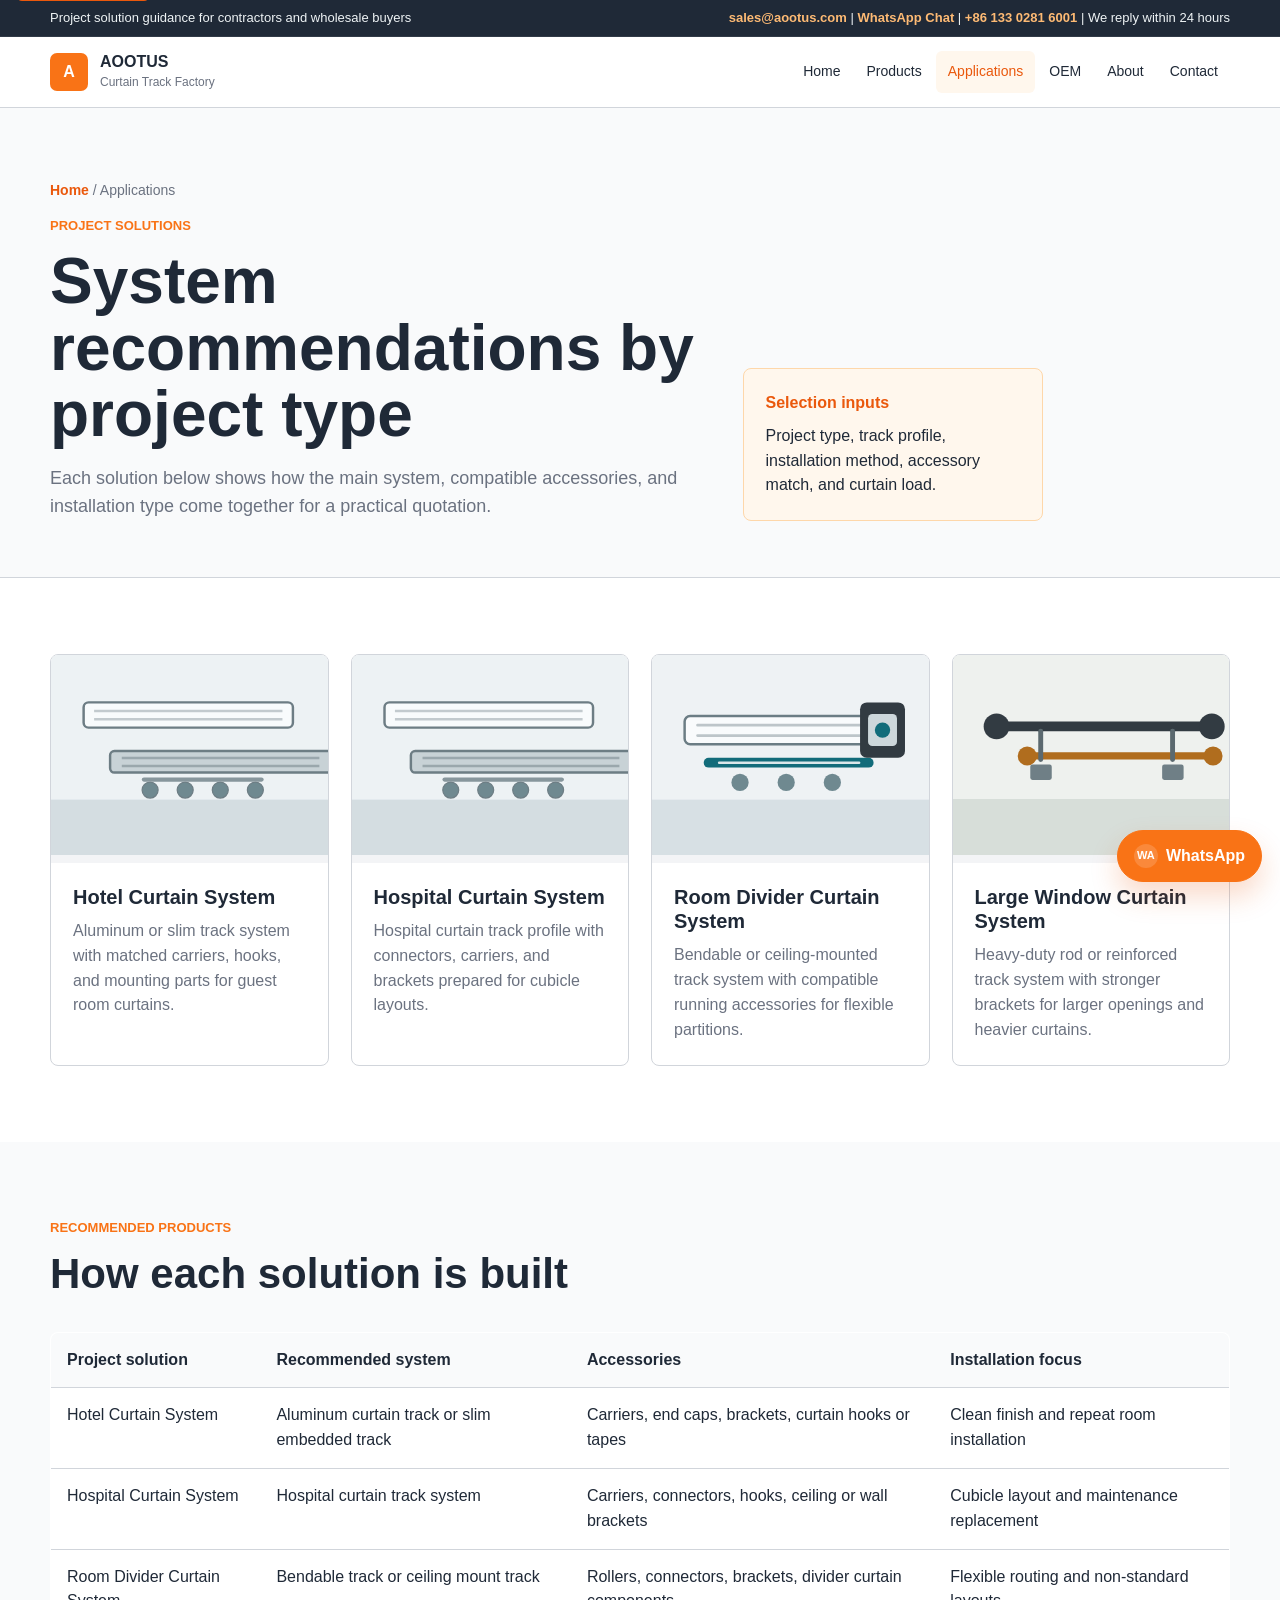
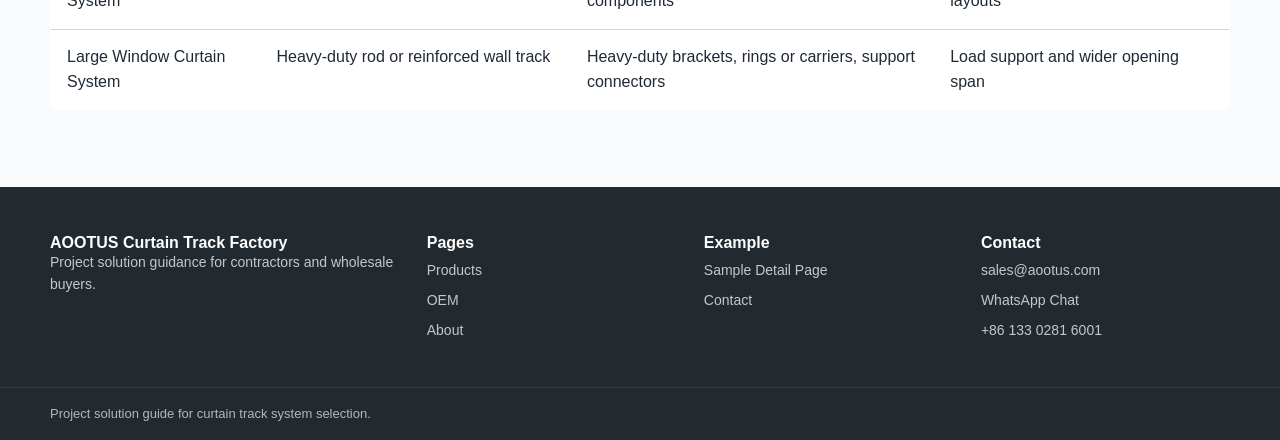
<file: applications.html>
<!doctype html>
<html lang="en">
  <head>
    <meta charset="utf-8">
    <meta name="viewport" content="width=device-width, initial-scale=1">
    <meta name="description" content="Project solutions for curtain track systems, accessories, and installation matching.">
    <title>Applications | AOOTUS Curtain Track Factory</title>
    <link rel="stylesheet" href="styles.css">
  </head>
  <body>
    <a class="skip-link" href="#main">Skip to content</a>
    <div class="topbar">
      <div class="topbar__inner">
        <span>Project solution guidance for contractors and wholesale buyers</span>
        <span class="topbar__contact"><a href="mailto:sales@aootus.com">sales@aootus.com</a> | <a href="https://wa.me/8613302816001?text=Hello%20I%20am%20interested%20in%20your%20curtain%20track%20systems" target="_blank" rel="noreferrer">WhatsApp Chat</a> | <a href="tel:+8613302816001">+86 133 0281 6001</a> | <span class="topbar__trust">We reply within 24 hours</span></span>
      </div>
    </div>
    <header class="site-header">
      <nav class="nav" aria-label="Main navigation">
        <a class="brand" href="index.html" aria-label="AOOTUS home">
          <span class="brand__mark">A</span>
          <span>
            <span class="brand__name">AOOTUS</span>
            <span class="brand__sub">Curtain Track Factory</span>
          </span>
        </a>
        <button class="menu-toggle" type="button" aria-expanded="false" aria-label="Open menu">
          <span></span>
          <span></span>
          <span></span>
        </button>
        <div class="nav__links">
          <a href="index.html">Home</a>
          <a href="products.html">Products</a>
          <a class="is-active" href="applications.html">Applications</a>
          <a href="oem.html">OEM</a>
          <a href="about.html">About</a>
          <a href="contact.html">Contact</a>
        </div>
      </nav>
    </header>

    <main id="main">
      <section class="page-hero">
        <div class="container page-hero__content">
          <div>
            <div class="breadcrumb"><a href="index.html">Home</a> / Applications</div>
            <p class="eyebrow">Project solutions</p>
            <h1>System recommendations by project type</h1>
            <p class="page-hero__lead">Each solution below shows how the main system, compatible accessories, and installation type come together for a practical quotation.</p>
          </div>
          <div class="callout">
            <strong>Selection inputs</strong>
            <p>Project type, track profile, installation method, accessory match, and curtain load.</p>
          </div>
        </div>
      </section>

      <section class="section">
        <div class="container">
          <div class="grid grid--4">
            <div class="category-card">
              <span class="category-card__image"><img src="assets/cat-track.svg" alt="Hotel curtain track system"></span>
              <span class="category-card__body">
                <h3>Hotel Curtain System</h3>
                <p>Aluminum or slim track system with matched carriers, hooks, and mounting parts for guest room curtains.</p>
              </span>
            </div>
            <div class="category-card">
              <span class="category-card__image"><img src="assets/cat-track.svg" alt="Hospital curtain tracks"></span>
              <span class="category-card__body">
                <h3>Hospital Curtain System</h3>
                <p>Hospital curtain track profile with connectors, carriers, and brackets prepared for cubicle layouts.</p>
              </span>
            </div>
            <div class="category-card">
              <span class="category-card__image"><img src="assets/cat-motor-compatible.svg" alt="Room divider curtain system"></span>
              <span class="category-card__body">
                <h3>Room Divider Curtain System</h3>
                <p>Bendable or ceiling-mounted track system with compatible running accessories for flexible partitions.</p>
              </span>
            </div>
            <div class="category-card">
              <span class="category-card__image"><img src="assets/cat-rods.svg" alt="Large window curtain system"></span>
              <span class="category-card__body">
                <h3>Large Window Curtain System</h3>
                <p>Heavy-duty rod or reinforced track system with stronger brackets for larger openings and heavier curtains.</p>
              </span>
            </div>
          </div>
        </div>
      </section>

      <section class="section section--panel">
        <div class="container">
          <div class="section-header">
            <div>
              <p class="eyebrow">Recommended products</p>
              <h2>How each solution is built</h2>
            </div>
          </div>
          <table class="compare-table">
            <thead>
              <tr>
                <th>Project solution</th>
                <th>Recommended system</th>
                <th>Accessories</th>
                <th>Installation focus</th>
              </tr>
            </thead>
            <tbody>
              <tr>
                <td>Hotel Curtain System</td>
                <td>Aluminum curtain track or slim embedded track</td>
                <td>Carriers, end caps, brackets, curtain hooks or tapes</td>
                <td>Clean finish and repeat room installation</td>
              </tr>
              <tr>
                <td>Hospital Curtain System</td>
                <td>Hospital curtain track system</td>
                <td>Carriers, connectors, hooks, ceiling or wall brackets</td>
                <td>Cubicle layout and maintenance replacement</td>
              </tr>
              <tr>
                <td>Room Divider Curtain System</td>
                <td>Bendable track or ceiling mount track</td>
                <td>Rollers, connectors, brackets, divider curtain components</td>
                <td>Flexible routing and non-standard layouts</td>
              </tr>
              <tr>
                <td>Large Window Curtain System</td>
                <td>Heavy-duty rod or reinforced wall track</td>
                <td>Heavy-duty brackets, rings or carriers, support connectors</td>
                <td>Load support and wider opening span</td>
              </tr>
            </tbody>
          </table>
        </div>
      </section>
    </main>

    <footer class="site-footer">
      <div class="container footer-grid">
        <div>
          <h3>AOOTUS Curtain Track Factory</h3>
          <p>Project solution guidance for contractors and wholesale buyers.</p>
        </div>
        <div>
          <h3>Pages</h3>
          <a href="products.html">Products</a>
          <a href="oem.html">OEM</a>
          <a href="about.html">About</a>
        </div>
        <div>
          <h3>Example</h3>
          <a href="aluminum-track-system.html">Sample Detail Page</a>
          <a href="contact.html">Contact</a>
        </div>
        <div>
          <h3>Contact</h3>
          <a href="mailto:sales@aootus.com">sales@aootus.com</a>
          <a href="https://wa.me/8613302816001?text=Hello%20I%20am%20interested%20in%20your%20curtain%20track%20systems" target="_blank" rel="noreferrer">WhatsApp Chat</a>
          <a href="tel:+8613302816001">+86 133 0281 6001</a>
        </div>
      </div>
      <div class="footer-bottom">
        <div class="container">Project solution guide for curtain track system selection.</div>
      </div>
    </footer>
    <a class="floating-whatsapp" href="https://wa.me/8613302816001?text=Hello%20I%20am%20interested%20in%20your%20curtain%20track%20systems" target="_blank" rel="noreferrer">WhatsApp</a>
    <script src="script.js"></script>
  </body>
</html>
</file>
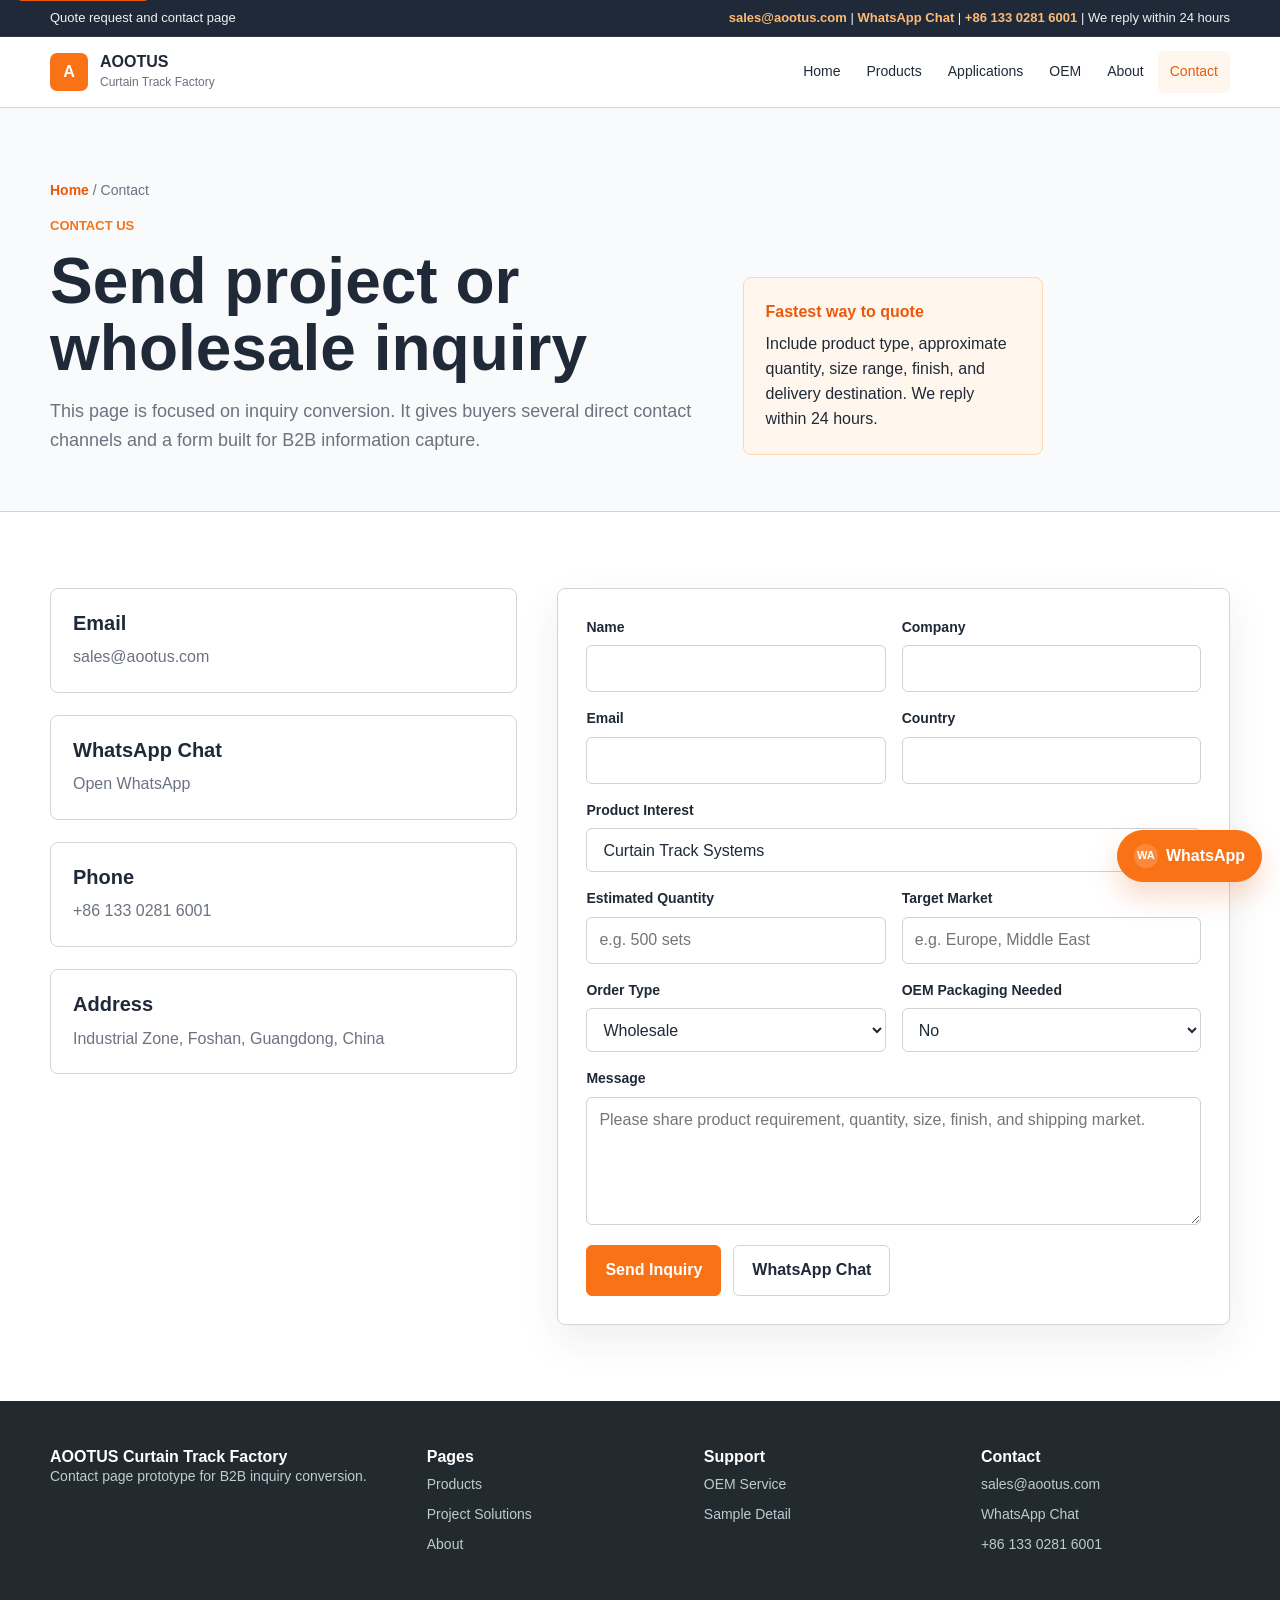
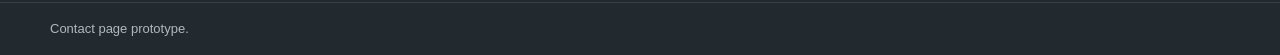
<file: contact.html>
<!doctype html>
<html lang="en">
  <head>
    <meta charset="utf-8">
    <meta name="viewport" content="width=device-width, initial-scale=1">
    <meta name="description" content="Contact AOOTUS for curtain track system quotations and project inquiries.">
    <title>Contact | AOOTUS Curtain Track Factory</title>
    <link rel="stylesheet" href="styles.css">
  </head>
  <body>
    <a class="skip-link" href="#main">Skip to content</a>
    <div class="topbar">
      <div class="topbar__inner">
        <span>Quote request and contact page</span>
        <span class="topbar__contact"><a href="mailto:sales@aootus.com">sales@aootus.com</a> | <a href="https://wa.me/8613302816001?text=Hello%20I%20am%20interested%20in%20your%20curtain%20track%20systems" target="_blank" rel="noreferrer">WhatsApp Chat</a> | <a href="tel:+8613302816001">+86 133 0281 6001</a> | <span class="topbar__trust">We reply within 24 hours</span></span>
      </div>
    </div>
    <header class="site-header">
      <nav class="nav" aria-label="Main navigation">
        <a class="brand" href="index.html" aria-label="AOOTUS home">
          <span class="brand__mark">A</span>
          <span>
            <span class="brand__name">AOOTUS</span>
            <span class="brand__sub">Curtain Track Factory</span>
          </span>
        </a>
        <button class="menu-toggle" type="button" aria-expanded="false" aria-label="Open menu">
          <span></span>
          <span></span>
          <span></span>
        </button>
        <div class="nav__links">
          <a href="index.html">Home</a>
          <a href="products.html">Products</a>
          <a href="applications.html">Applications</a>
          <a href="oem.html">OEM</a>
          <a href="about.html">About</a>
          <a class="is-active" href="contact.html">Contact</a>
        </div>
      </nav>
    </header>

    <main id="main">
      <section class="page-hero">
        <div class="container page-hero__content">
          <div>
            <div class="breadcrumb"><a href="index.html">Home</a> / Contact</div>
            <p class="eyebrow">Contact us</p>
            <h1>Send project or wholesale inquiry</h1>
            <p class="page-hero__lead">This page is focused on inquiry conversion. It gives buyers several direct contact channels and a form built for B2B information capture.</p>
          </div>
          <div class="callout">
            <strong>Fastest way to quote</strong>
            <p>Include product type, approximate quantity, size range, finish, and delivery destination. We reply within 24 hours.</p>
          </div>
        </div>
      </section>

      <section class="section">
        <div class="container inquiry-layout">
          <div class="grid">
            <div class="contact-card">
              <h3>Email</h3>
              <p><a href="mailto:sales@aootus.com">sales@aootus.com</a></p>
            </div>
            <div class="contact-card">
              <h3>WhatsApp Chat</h3>
              <p><a href="https://wa.me/8613302816001?text=Hello%20I%20am%20interested%20in%20your%20curtain%20track%20systems" target="_blank" rel="noreferrer">Open WhatsApp</a></p>
            </div>
            <div class="contact-card">
              <h3>Phone</h3>
              <p><a href="tel:+8613302816001">+86 133 0281 6001</a></p>
            </div>
            <div class="contact-card">
              <h3>Address</h3>
              <p>Industrial Zone, Foshan, Guangdong, China</p>
            </div>
          </div>
          <form class="inquiry-panel" data-inquiry-form>
            <div class="form-grid">
              <div class="field">
                <label for="contact-name">Name</label>
                <input id="contact-name" name="name" autocomplete="name" required>
              </div>
              <div class="field">
                <label for="contact-company">Company</label>
                <input id="contact-company" name="company" autocomplete="organization">
              </div>
              <div class="field">
                <label for="contact-email">Email</label>
                <input id="contact-email" name="email" type="email" autocomplete="email" required>
              </div>
              <div class="field">
                <label for="contact-country">Country</label>
                <input id="contact-country" name="country" autocomplete="country-name">
              </div>
              <div class="field field--full">
                <label for="contact-interest">Product Interest</label>
                <select id="contact-interest" name="interest">
                  <option>Curtain Track Systems</option>
                  <option>Curtain Rod Systems</option>
                  <option>Motor-Compatible Curtain Track Systems</option>
                  <option>Curtain Track Accessories</option>
                  <option>Project Solutions</option>
                </select>
              </div>
              <div class="field">
                <label for="contact-quantity">Estimated Quantity</label>
                <input id="contact-quantity" name="quantity" placeholder="e.g. 500 sets">
              </div>
              <div class="field">
                <label for="contact-market">Target Market</label>
                <input id="contact-market" name="market" placeholder="e.g. Europe, Middle East">
              </div>
              <div class="field">
                <label for="contact-order-type">Order Type</label>
                <select id="contact-order-type" name="order-type">
                  <option>Wholesale</option>
                  <option>Project</option>
                  <option>OEM</option>
                </select>
              </div>
              <div class="field">
                <label for="contact-oem-packaging">OEM Packaging Needed</label>
                <select id="contact-oem-packaging" name="oem-packaging">
                  <option>No</option>
                  <option>Yes</option>
                  <option>To be discussed</option>
                </select>
              </div>
              <div class="field field--full">
                <label for="contact-message">Message</label>
                <textarea id="contact-message" name="message" placeholder="Please share product requirement, quantity, size, finish, and shipping market."></textarea>
              </div>
            </div>
            <div class="form-actions">
              <button class="button" type="submit">Send Inquiry</button>
              <a class="button button--outline" href="https://wa.me/8613302816001?text=Hello%20I%20am%20interested%20in%20your%20curtain%20track%20systems" target="_blank" rel="noreferrer">WhatsApp Chat</a>
            </div>
          </form>
        </div>
      </section>
    </main>

    <footer class="site-footer">
      <div class="container footer-grid">
        <div>
          <h3>AOOTUS Curtain Track Factory</h3>
          <p>Contact page prototype for B2B inquiry conversion.</p>
        </div>
        <div>
          <h3>Pages</h3>
          <a href="products.html">Products</a>
          <a href="applications.html">Project Solutions</a>
          <a href="about.html">About</a>
        </div>
        <div>
          <h3>Support</h3>
          <a href="oem.html">OEM Service</a>
          <a href="aluminum-track-system.html">Sample Detail</a>
        </div>
        <div>
          <h3>Contact</h3>
          <a href="mailto:sales@aootus.com">sales@aootus.com</a>
          <a href="https://wa.me/8613302816001?text=Hello%20I%20am%20interested%20in%20your%20curtain%20track%20systems" target="_blank" rel="noreferrer">WhatsApp Chat</a>
          <a href="tel:+8613302816001">+86 133 0281 6001</a>
        </div>
      </div>
      <div class="footer-bottom">
        <div class="container">Contact page prototype.</div>
      </div>
    </footer>
    <a class="floating-whatsapp" href="https://wa.me/8613302816001?text=Hello%20I%20am%20interested%20in%20your%20curtain%20track%20systems" target="_blank" rel="noreferrer">WhatsApp</a>
    <script src="script.js"></script>
  </body>
</html>
</file>
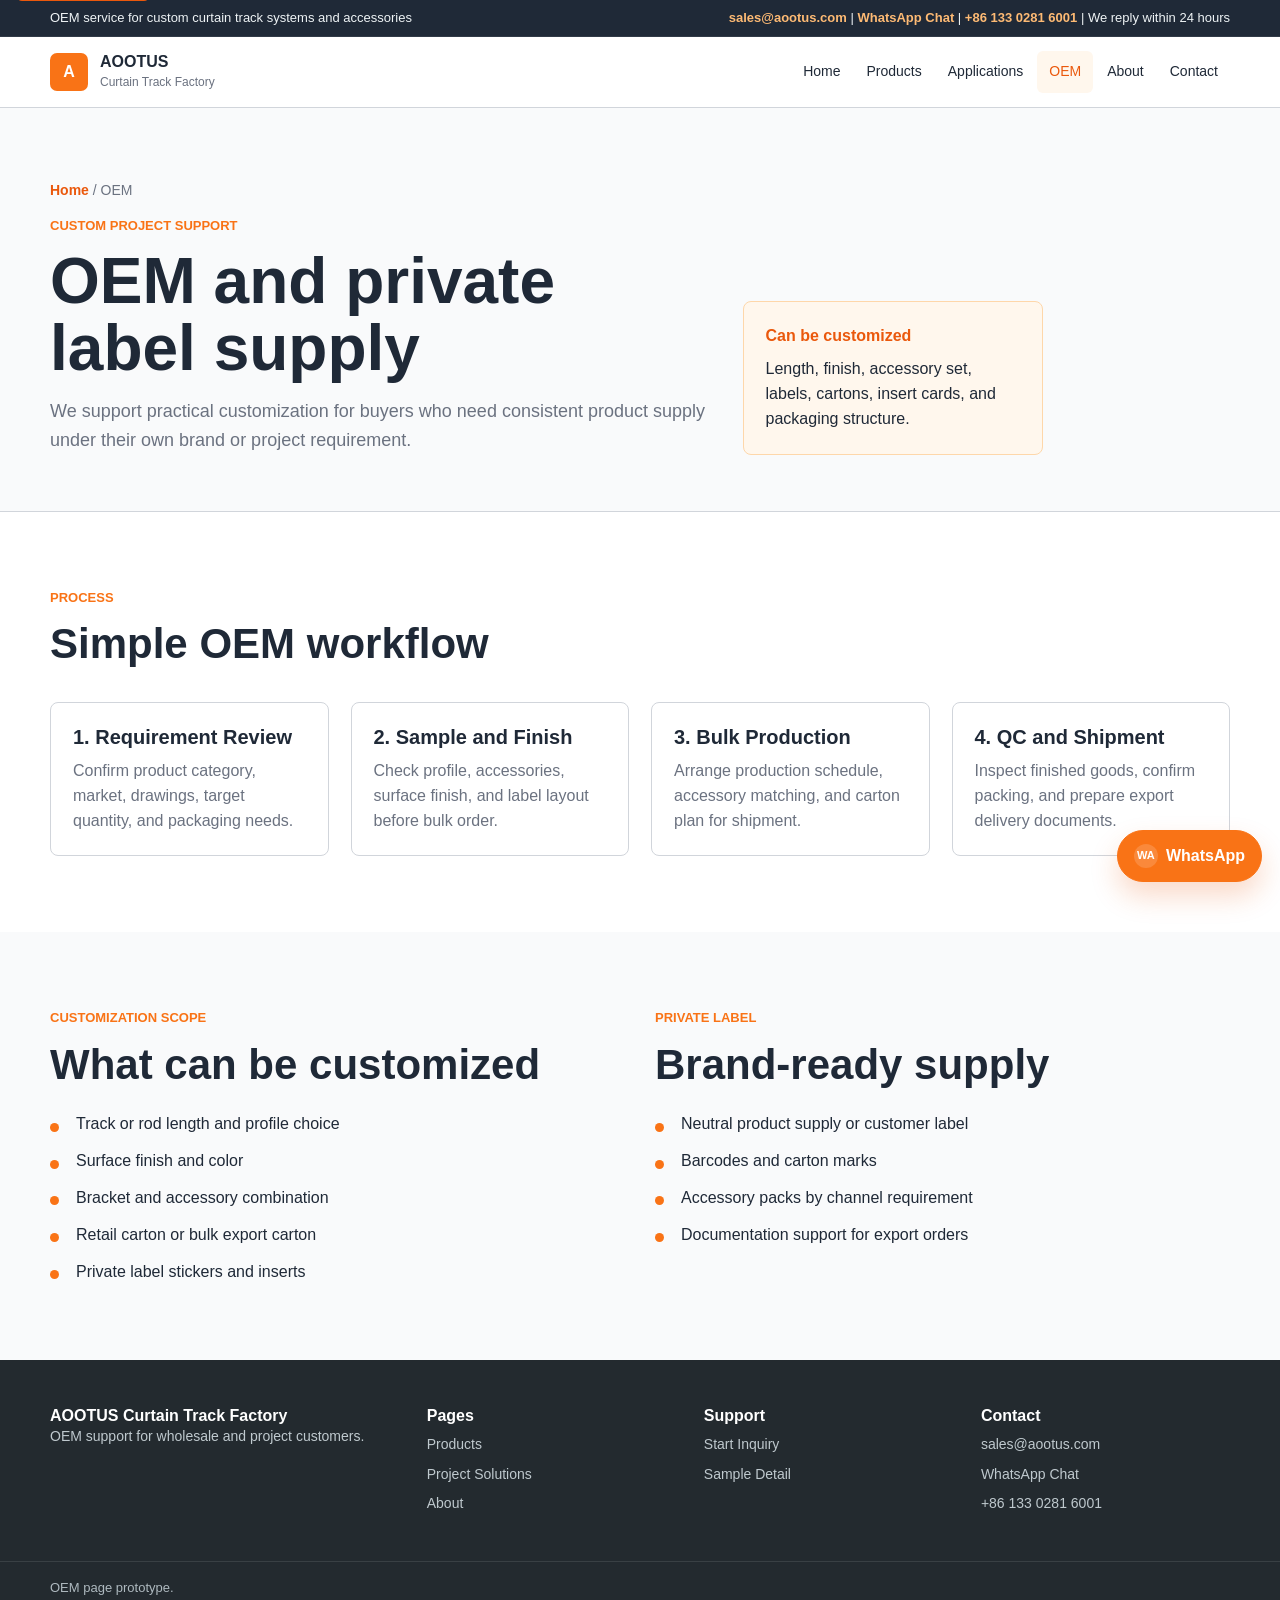
<file: oem.html>
<!doctype html>
<html lang="en">
  <head>
    <meta charset="utf-8">
    <meta name="viewport" content="width=device-width, initial-scale=1">
    <meta name="description" content="OEM and custom curtain track system supply process.">
    <title>OEM | AOOTUS Curtain Track Factory</title>
    <link rel="stylesheet" href="styles.css">
  </head>
  <body>
    <a class="skip-link" href="#main">Skip to content</a>
    <div class="topbar">
      <div class="topbar__inner">
        <span>OEM service for custom curtain track systems and accessories</span>
        <span class="topbar__contact"><a href="mailto:sales@aootus.com">sales@aootus.com</a> | <a href="https://wa.me/8613302816001?text=Hello%20I%20am%20interested%20in%20your%20curtain%20track%20systems" target="_blank" rel="noreferrer">WhatsApp Chat</a> | <a href="tel:+8613302816001">+86 133 0281 6001</a> | <span class="topbar__trust">We reply within 24 hours</span></span>
      </div>
    </div>
    <header class="site-header">
      <nav class="nav" aria-label="Main navigation">
        <a class="brand" href="index.html" aria-label="AOOTUS home">
          <span class="brand__mark">A</span>
          <span>
            <span class="brand__name">AOOTUS</span>
            <span class="brand__sub">Curtain Track Factory</span>
          </span>
        </a>
        <button class="menu-toggle" type="button" aria-expanded="false" aria-label="Open menu">
          <span></span>
          <span></span>
          <span></span>
        </button>
        <div class="nav__links">
          <a href="index.html">Home</a>
          <a href="products.html">Products</a>
          <a href="applications.html">Applications</a>
          <a class="is-active" href="oem.html">OEM</a>
          <a href="about.html">About</a>
          <a href="contact.html">Contact</a>
        </div>
      </nav>
    </header>

    <main id="main">
      <section class="page-hero">
        <div class="container page-hero__content">
          <div>
            <div class="breadcrumb"><a href="index.html">Home</a> / OEM</div>
            <p class="eyebrow">Custom project support</p>
            <h1>OEM and private label supply</h1>
            <p class="page-hero__lead">We support practical customization for buyers who need consistent product supply under their own brand or project requirement.</p>
          </div>
          <div class="callout">
            <strong>Can be customized</strong>
            <p>Length, finish, accessory set, labels, cartons, insert cards, and packaging structure.</p>
          </div>
        </div>
      </section>

      <section class="section">
        <div class="container">
          <div class="section-header">
            <div>
              <p class="eyebrow">Process</p>
              <h2>Simple OEM workflow</h2>
            </div>
          </div>
          <div class="grid process-grid">
            <div class="process-step">
              <h3>1. Requirement Review</h3>
              <p>Confirm product category, market, drawings, target quantity, and packaging needs.</p>
            </div>
            <div class="process-step">
              <h3>2. Sample and Finish</h3>
              <p>Check profile, accessories, surface finish, and label layout before bulk order.</p>
            </div>
            <div class="process-step">
              <h3>3. Bulk Production</h3>
              <p>Arrange production schedule, accessory matching, and carton plan for shipment.</p>
            </div>
            <div class="process-step">
              <h3>4. QC and Shipment</h3>
              <p>Inspect finished goods, confirm packing, and prepare export delivery documents.</p>
            </div>
          </div>
        </div>
      </section>

      <section class="section section--panel">
        <div class="container two-column">
          <div>
            <p class="eyebrow">Customization scope</p>
            <h2>What can be customized</h2>
            <ul class="feature-bullets">
              <li>Track or rod length and profile choice</li>
              <li>Surface finish and color</li>
              <li>Bracket and accessory combination</li>
              <li>Retail carton or bulk export carton</li>
              <li>Private label stickers and inserts</li>
            </ul>
          </div>
          <div>
            <p class="eyebrow">Private label</p>
            <h2>Brand-ready supply</h2>
            <ul class="feature-bullets">
              <li>Neutral product supply or customer label</li>
              <li>Barcodes and carton marks</li>
              <li>Accessory packs by channel requirement</li>
              <li>Documentation support for export orders</li>
            </ul>
          </div>
        </div>
      </section>
    </main>

    <footer class="site-footer">
      <div class="container footer-grid">
        <div>
          <h3>AOOTUS Curtain Track Factory</h3>
          <p>OEM support for wholesale and project customers.</p>
        </div>
        <div>
          <h3>Pages</h3>
          <a href="products.html">Products</a>
          <a href="applications.html">Project Solutions</a>
          <a href="about.html">About</a>
        </div>
        <div>
          <h3>Support</h3>
          <a href="contact.html">Start Inquiry</a>
          <a href="aluminum-track-system.html">Sample Detail</a>
        </div>
        <div>
          <h3>Contact</h3>
          <a href="mailto:sales@aootus.com">sales@aootus.com</a>
          <a href="https://wa.me/8613302816001?text=Hello%20I%20am%20interested%20in%20your%20curtain%20track%20systems" target="_blank" rel="noreferrer">WhatsApp Chat</a>
          <a href="tel:+8613302816001">+86 133 0281 6001</a>
        </div>
      </div>
      <div class="footer-bottom">
        <div class="container">OEM page prototype.</div>
      </div>
    </footer>
    <a class="floating-whatsapp" href="https://wa.me/8613302816001?text=Hello%20I%20am%20interested%20in%20your%20curtain%20track%20systems" target="_blank" rel="noreferrer">WhatsApp</a>
    <script src="script.js"></script>
  </body>
</html>
</file>
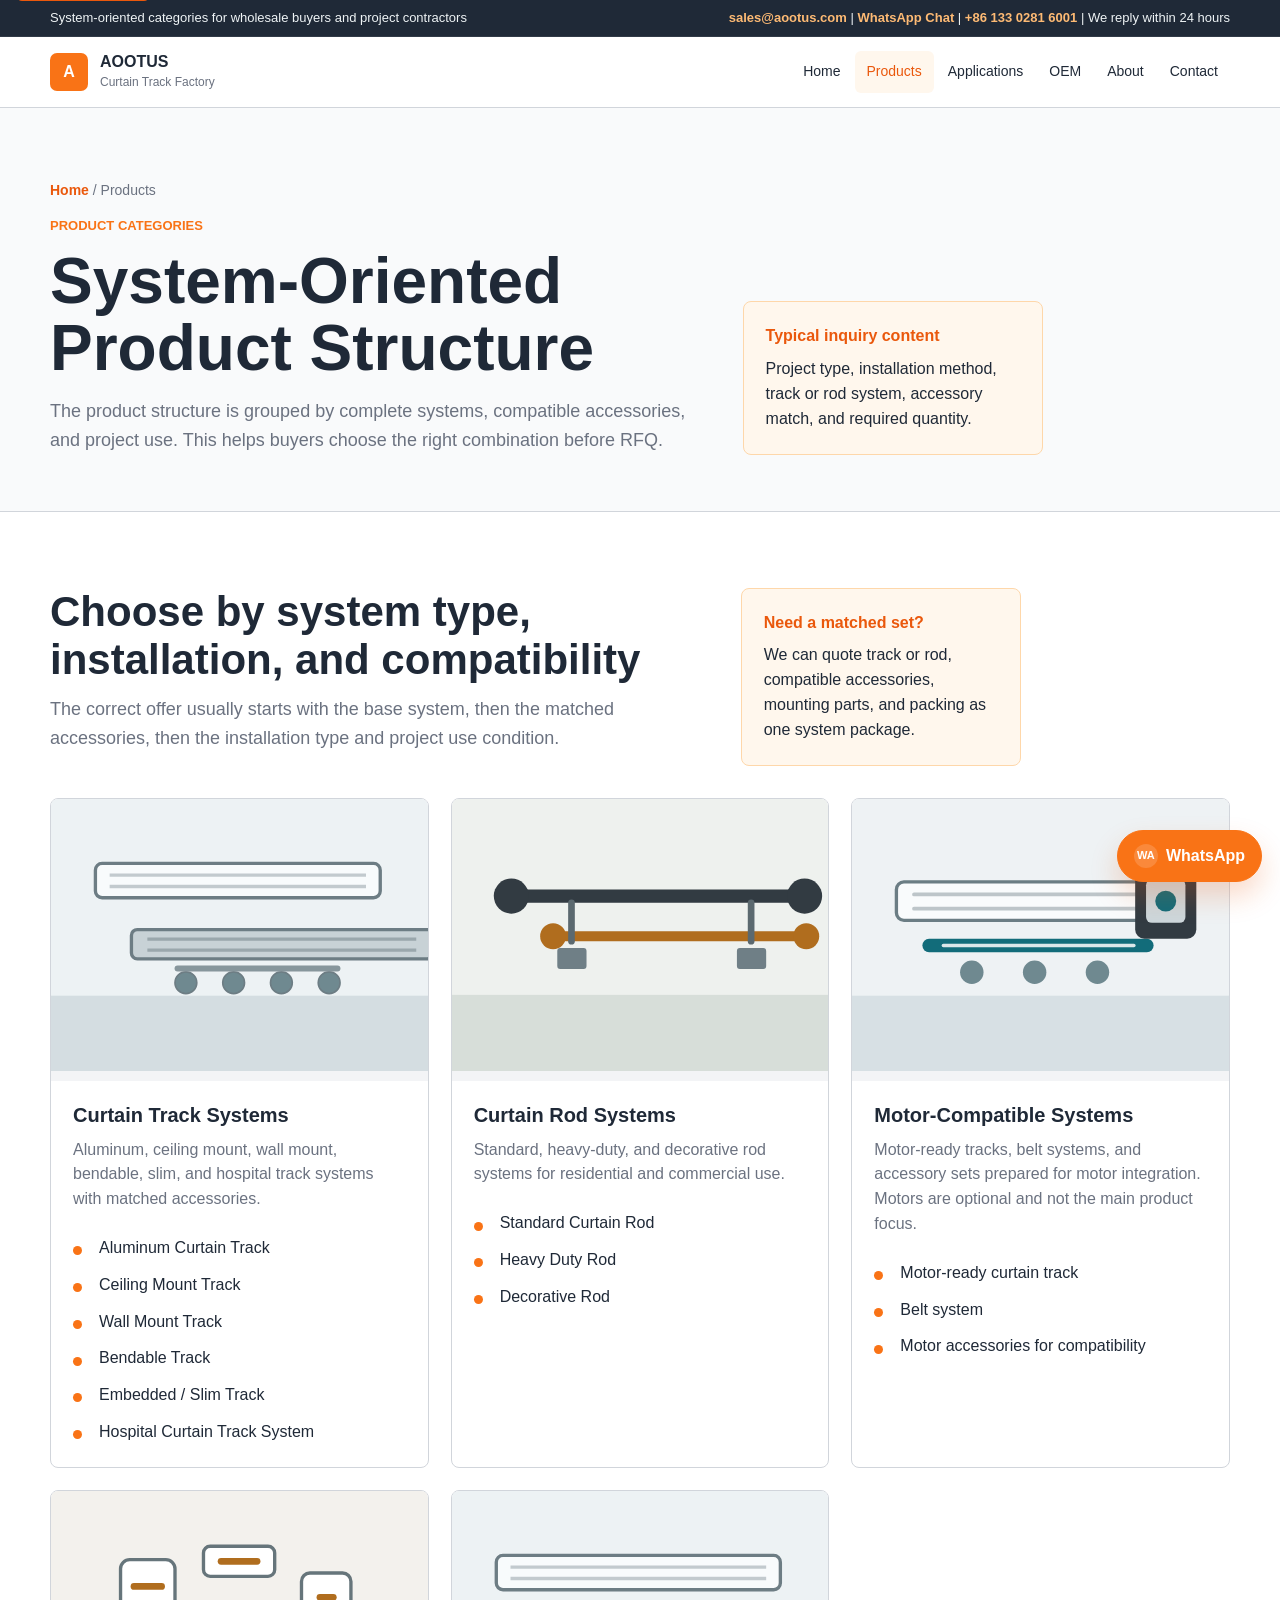
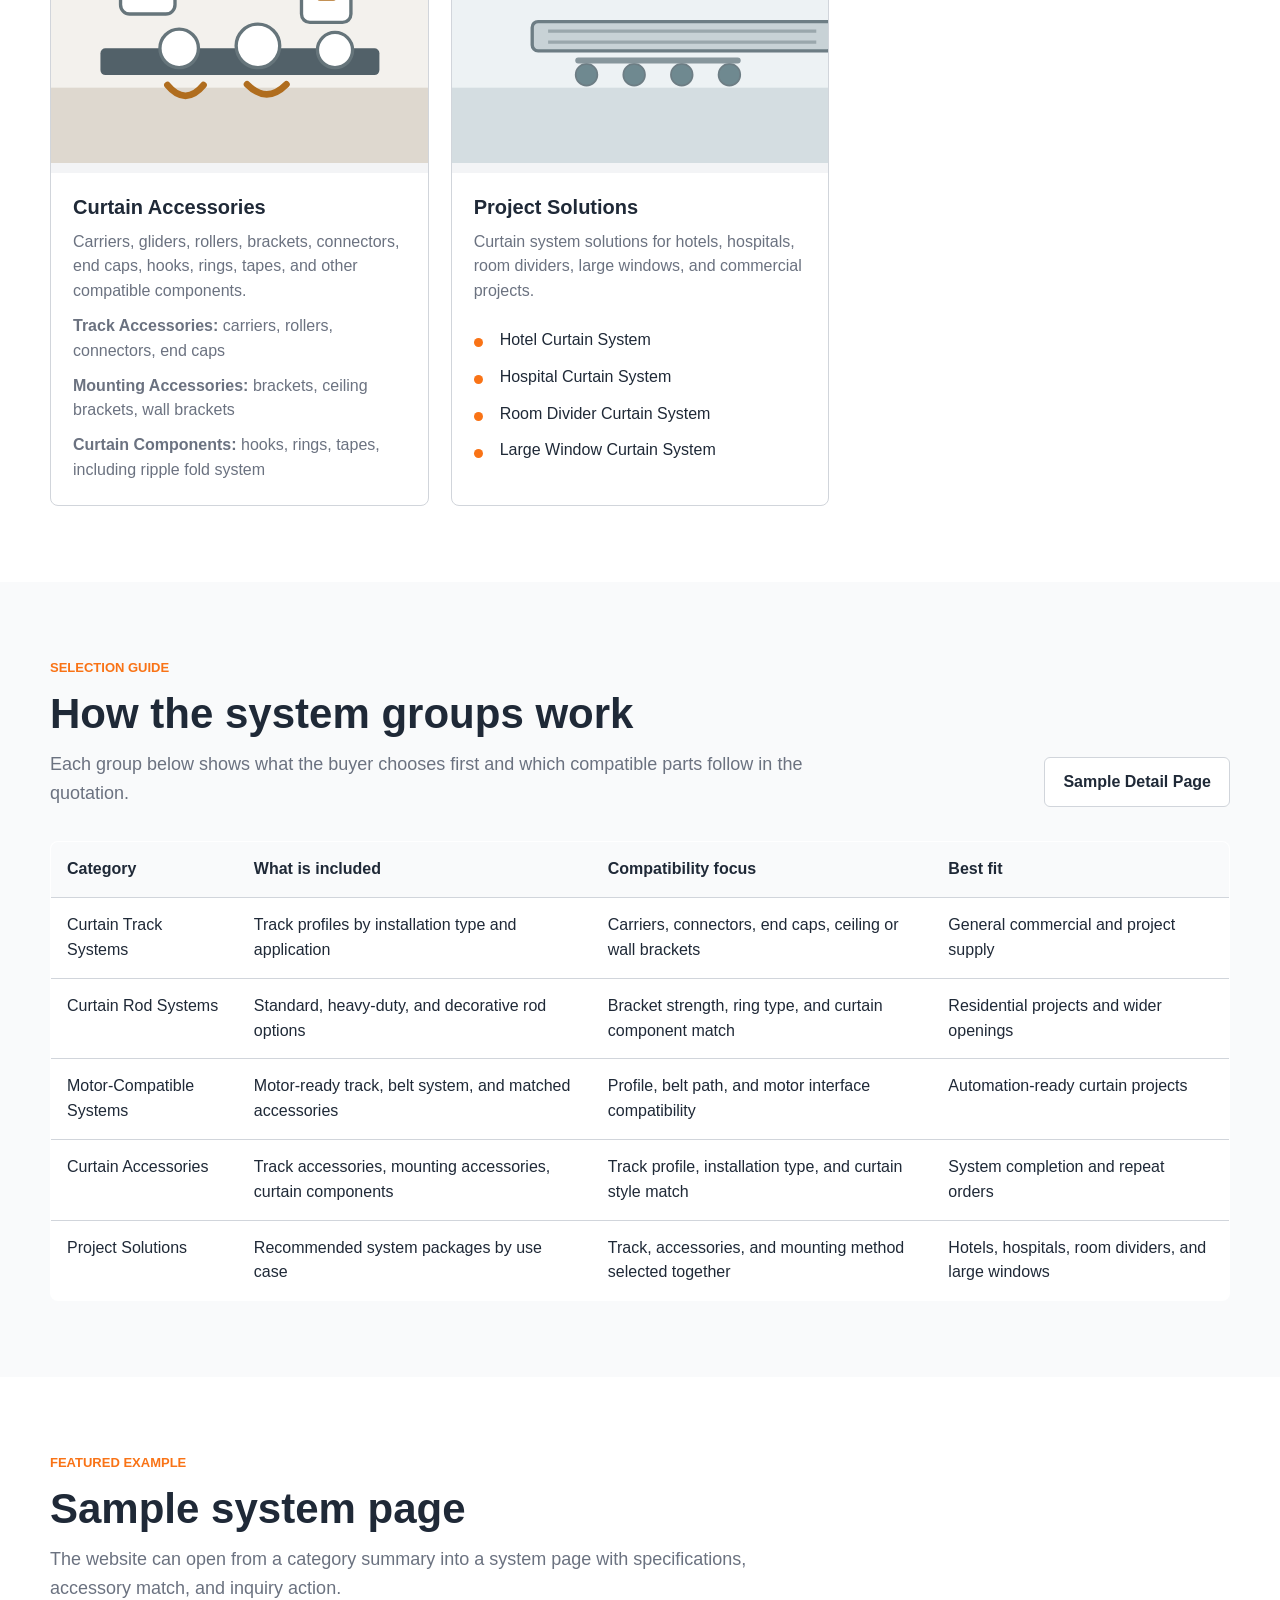
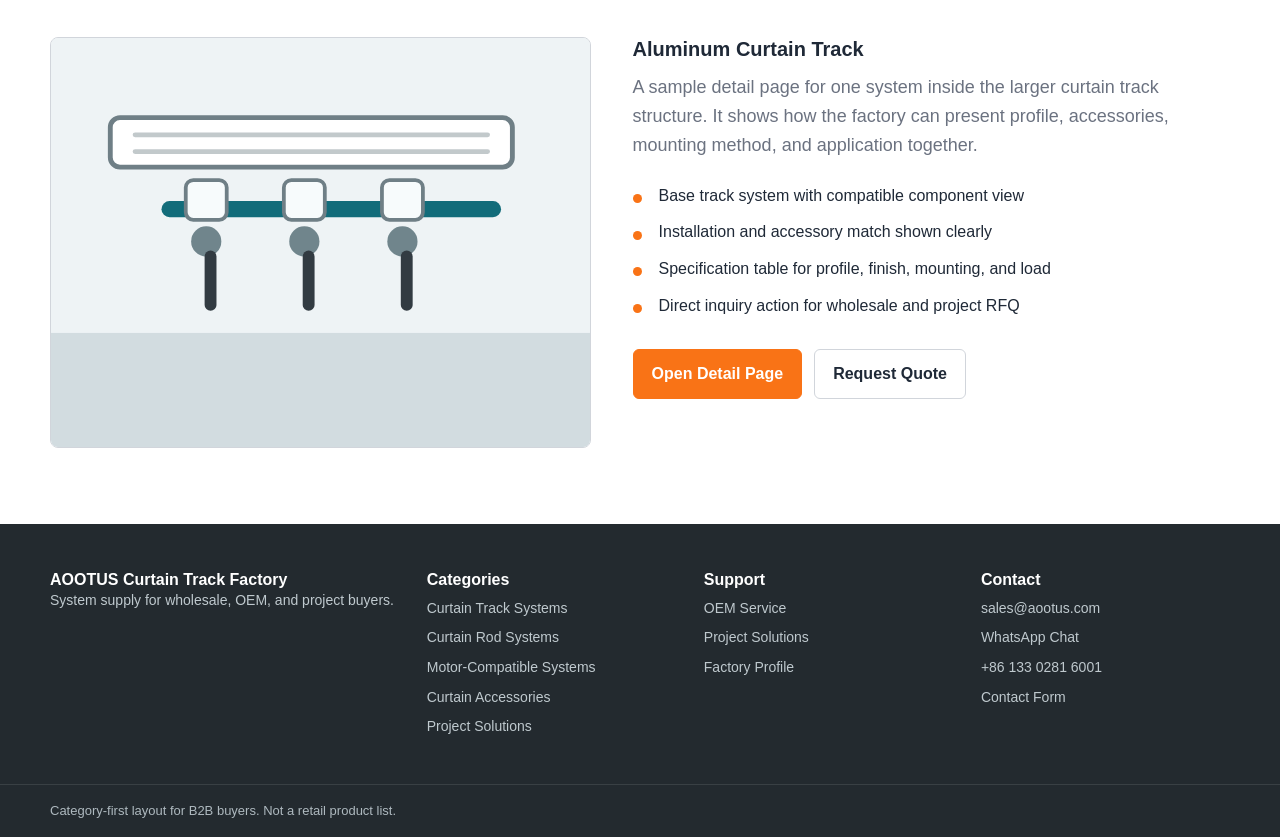
<file: products.html>
<!doctype html>
<html lang="en">
  <head>
    <meta charset="utf-8">
    <meta name="viewport" content="width=device-width, initial-scale=1">
    <meta name="description" content="System-oriented curtain track factory categories for wholesale, project, and OEM buyers.">
    <title>Products | AOOTUS Curtain Track Factory</title>
    <link rel="stylesheet" href="styles.css">
  </head>
  <body>
    <a class="skip-link" href="#main">Skip to content</a>
    <div class="topbar">
      <div class="topbar__inner">
        <span>System-oriented categories for wholesale buyers and project contractors</span>
        <span class="topbar__contact"><a href="mailto:sales@aootus.com">sales@aootus.com</a> | <a href="https://wa.me/8613302816001?text=Hello%20I%20am%20interested%20in%20your%20curtain%20track%20systems" target="_blank" rel="noreferrer">WhatsApp Chat</a> | <a href="tel:+8613302816001">+86 133 0281 6001</a> | <span class="topbar__trust">We reply within 24 hours</span></span>
      </div>
    </div>
    <header class="site-header">
      <nav class="nav" aria-label="Main navigation">
        <a class="brand" href="index.html" aria-label="AOOTUS home">
          <span class="brand__mark">A</span>
          <span>
            <span class="brand__name">AOOTUS</span>
            <span class="brand__sub">Curtain Track Factory</span>
          </span>
        </a>
        <button class="menu-toggle" type="button" aria-expanded="false" aria-label="Open menu">
          <span></span>
          <span></span>
          <span></span>
        </button>
        <div class="nav__links">
          <a href="index.html">Home</a>
          <a class="is-active" href="products.html">Products</a>
          <a href="applications.html">Applications</a>
          <a href="oem.html">OEM</a>
          <a href="about.html">About</a>
          <a href="contact.html">Contact</a>
        </div>
      </nav>
    </header>

    <main id="main">
      <section class="page-hero">
        <div class="container page-hero__content">
          <div>
            <div class="breadcrumb"><a href="index.html">Home</a> / Products</div>
            <p class="eyebrow">Product categories</p>
            <h1>System-Oriented Product Structure</h1>
            <p class="page-hero__lead">The product structure is grouped by complete systems, compatible accessories, and project use. This helps buyers choose the right combination before RFQ.</p>
          </div>
          <div class="callout">
            <strong>Typical inquiry content</strong>
            <p>Project type, installation method, track or rod system, accessory match, and required quantity.</p>
          </div>
        </div>
      </section>

      <section class="section">
        <div class="container">
          <div class="category-intro">
            <div>
              <h2>Choose by system type, installation, and compatibility</h2>
              <p class="section-lead">The correct offer usually starts with the base system, then the matched accessories, then the installation type and project use condition.</p>
            </div>
            <div class="callout">
              <strong>Need a matched set?</strong>
              <p>We can quote track or rod, compatible accessories, mounting parts, and packing as one system package.</p>
            </div>
          </div>

          <div class="grid grid--3">
            <section class="category-card" id="tracks">
              <span class="category-card__image"><img src="assets/cat-track.svg" alt="Curtain track systems"></span>
              <span class="category-card__body">
                <h3>Curtain Track Systems</h3>
                <p>Aluminum, ceiling mount, wall mount, bendable, slim, and hospital track systems with matched accessories.</p>
                <ul class="feature-bullets">
                  <li>Aluminum Curtain Track</li>
                  <li>Ceiling Mount Track</li>
                  <li>Wall Mount Track</li>
                  <li>Bendable Track</li>
                  <li>Embedded / Slim Track</li>
                  <li>Hospital Curtain Track System</li>
                </ul>
              </span>
            </section>
            <section class="category-card" id="rods">
              <span class="category-card__image"><img src="assets/cat-rods.svg" alt="Curtain rods"></span>
              <span class="category-card__body">
                <h3>Curtain Rod Systems</h3>
                <p>Standard, heavy-duty, and decorative rod systems for residential and commercial use.</p>
                <ul class="feature-bullets">
                  <li>Standard Curtain Rod</li>
                  <li>Heavy Duty Rod</li>
                  <li>Decorative Rod</li>
                </ul>
              </span>
            </section>
            <section class="category-card" id="motor-compatible">
              <span class="category-card__image"><img src="assets/cat-motor-compatible.svg" alt="Motor-compatible curtain tracks"></span>
              <span class="category-card__body">
                <h3>Motor-Compatible Systems</h3>
                <p>Motor-ready tracks, belt systems, and accessory sets prepared for motor integration. Motors are optional and not the main product focus.</p>
                <ul class="feature-bullets">
                  <li>Motor-ready curtain track</li>
                  <li>Belt system</li>
                  <li>Motor accessories for compatibility</li>
                </ul>
              </span>
            </section>
            <section class="category-card" id="accessories">
              <span class="category-card__image"><img src="assets/cat-accessories.svg" alt="Accessories and components"></span>
              <span class="category-card__body">
                <h3>Curtain Accessories</h3>
                <p>Carriers, gliders, rollers, brackets, connectors, end caps, hooks, rings, tapes, and other compatible components.</p>
                <p><strong>Track Accessories:</strong> carriers, rollers, connectors, end caps</p>
                <p><strong>Mounting Accessories:</strong> brackets, ceiling brackets, wall brackets</p>
                <p><strong>Curtain Components:</strong> hooks, rings, tapes, including ripple fold system</p>
              </span>
            </section>
            <section class="category-card" id="project-solutions">
              <span class="category-card__image"><img src="assets/cat-track.svg" alt="Project curtain system solutions"></span>
              <span class="category-card__body">
                <h3>Project Solutions</h3>
                <p>Curtain system solutions for hotels, hospitals, room dividers, large windows, and commercial projects.</p>
                <ul class="feature-bullets">
                  <li>Hotel Curtain System</li>
                  <li>Hospital Curtain System</li>
                  <li>Room Divider Curtain System</li>
                  <li>Large Window Curtain System</li>
                </ul>
              </span>
            </section>
          </div>
        </div>
      </section>

      <section class="section section--panel">
        <div class="container">
          <div class="section-header">
            <div>
              <p class="eyebrow">Selection guide</p>
              <h2>How the system groups work</h2>
              <p class="section-lead">Each group below shows what the buyer chooses first and which compatible parts follow in the quotation.</p>
            </div>
            <a class="button button--outline" href="aluminum-track-system.html">Sample Detail Page</a>
          </div>
          <table class="compare-table">
            <thead>
              <tr>
                <th>Category</th>
                <th>What is included</th>
                <th>Compatibility focus</th>
                <th>Best fit</th>
              </tr>
            </thead>
            <tbody>
              <tr>
                <td>Curtain Track Systems</td>
                <td>Track profiles by installation type and application</td>
                <td>Carriers, connectors, end caps, ceiling or wall brackets</td>
                <td>General commercial and project supply</td>
              </tr>
              <tr>
                <td>Curtain Rod Systems</td>
                <td>Standard, heavy-duty, and decorative rod options</td>
                <td>Bracket strength, ring type, and curtain component match</td>
                <td>Residential projects and wider openings</td>
              </tr>
              <tr>
                <td>Motor-Compatible Systems</td>
                <td>Motor-ready track, belt system, and matched accessories</td>
                <td>Profile, belt path, and motor interface compatibility</td>
                <td>Automation-ready curtain projects</td>
              </tr>
              <tr>
                <td>Curtain Accessories</td>
                <td>Track accessories, mounting accessories, curtain components</td>
                <td>Track profile, installation type, and curtain style match</td>
                <td>System completion and repeat orders</td>
              </tr>
              <tr>
                <td>Project Solutions</td>
                <td>Recommended system packages by use case</td>
                <td>Track, accessories, and mounting method selected together</td>
                <td>Hotels, hospitals, room dividers, and large windows</td>
              </tr>
            </tbody>
          </table>
        </div>
      </section>

      <section class="section">
        <div class="container">
          <div class="section-header">
            <div>
              <p class="eyebrow">Featured example</p>
              <h2>Sample system page</h2>
              <p class="section-lead">The website can open from a category summary into a system page with specifications, accessory match, and inquiry action.</p>
            </div>
          </div>
          <div class="detail-layout">
            <div class="media-frame">
              <img src="assets/detail-aluminum-track.svg" alt="Aluminum curtain track system">
            </div>
            <div>
              <h3>Aluminum Curtain Track</h3>
              <p class="section-lead">A sample detail page for one system inside the larger curtain track structure. It shows how the factory can present profile, accessories, mounting method, and application together.</p>
              <ul class="feature-bullets">
                <li>Base track system with compatible component view</li>
                <li>Installation and accessory match shown clearly</li>
                <li>Specification table for profile, finish, mounting, and load</li>
                <li>Direct inquiry action for wholesale and project RFQ</li>
              </ul>
              <div class="actions">
                <a class="button" href="aluminum-track-system.html">Open Detail Page</a>
                <a class="button button--outline" href="https://wa.me/8613302816001?text=Hello%20I%20am%20interested%20in%20your%20curtain%20track%20systems" target="_blank" rel="noreferrer">Request Quote</a>
              </div>
            </div>
          </div>
        </div>
      </section>
    </main>

    <footer class="site-footer">
      <div class="container footer-grid">
        <div>
          <h3>AOOTUS Curtain Track Factory</h3>
          <p>System supply for wholesale, OEM, and project buyers.</p>
        </div>
        <div>
          <h3>Categories</h3>
          <a href="#tracks">Curtain Track Systems</a>
          <a href="#rods">Curtain Rod Systems</a>
          <a href="#motor-compatible">Motor-Compatible Systems</a>
          <a href="#accessories">Curtain Accessories</a>
          <a href="#project-solutions">Project Solutions</a>
        </div>
        <div>
          <h3>Support</h3>
          <a href="oem.html">OEM Service</a>
          <a href="applications.html">Project Solutions</a>
          <a href="about.html">Factory Profile</a>
        </div>
        <div>
          <h3>Contact</h3>
          <a href="mailto:sales@aootus.com">sales@aootus.com</a>
          <a href="https://wa.me/8613302816001?text=Hello%20I%20am%20interested%20in%20your%20curtain%20track%20systems" target="_blank" rel="noreferrer">WhatsApp Chat</a>
          <a href="tel:+8613302816001">+86 133 0281 6001</a>
          <a href="contact.html">Contact Form</a>
        </div>
      </div>
      <div class="footer-bottom">
        <div class="container">Category-first layout for B2B buyers. Not a retail product list.</div>
      </div>
    </footer>
    <a class="floating-whatsapp" href="https://wa.me/8613302816001?text=Hello%20I%20am%20interested%20in%20your%20curtain%20track%20systems" target="_blank" rel="noreferrer">WhatsApp</a>
    <script src="script.js"></script>
  </body>
</html>
</file>
<file: styles.css>
:root {
  --ink: #1f2937;
  --muted: #6b7280;
  --line: #d1d5db;
  --panel: #f9fafb;
  --panel-strong: #f3f4f6;
  --paper: #ffffff;
  --accent: #f97316;
  --accent-dark: #ea580c;
  --accent-soft: #fff7ed;
  --steel: #1f2937;
  --shadow: 0 16px 40px rgba(31, 41, 55, 0.08);
}

* {
  box-sizing: border-box;
}

html {
  scroll-behavior: smooth;
}

body {
  margin: 0;
  color: var(--ink);
  font-family: Arial, Helvetica, sans-serif;
  font-size: 16px;
  line-height: 1.55;
  background: var(--paper);
}

img {
  display: block;
  width: 100%;
  height: auto;
}

a {
  color: inherit;
  text-decoration: none;
}

button,
input,
textarea,
select {
  font: inherit;
}

.skip-link {
  position: absolute;
  top: -44px;
  left: 16px;
  z-index: 20;
  padding: 10px 14px;
  color: var(--paper);
  background: var(--accent-dark);
  border-radius: 6px;
}

.skip-link:focus {
  top: 12px;
}

.topbar {
  color: #eef3f5;
  background: var(--steel);
  border-bottom: 1px solid rgba(255, 255, 255, 0.08);
}

.topbar a {
  color: #fdba74;
  font-weight: 700;
}

.topbar a:hover,
.topbar a:focus {
  color: var(--paper);
}

.topbar__contact {
  color: #eef3f5;
}

.topbar__trust {
  color: #eef3f5;
}

.topbar__inner,
.nav,
.container {
  width: min(1180px, calc(100% - 40px));
  margin: 0 auto;
}

.topbar__inner {
  display: flex;
  justify-content: space-between;
  gap: 20px;
  padding: 8px 0;
  font-size: 13px;
}

.site-header {
  position: sticky;
  top: 0;
  z-index: 15;
  background: rgba(255, 255, 255, 0.96);
  border-bottom: 1px solid var(--line);
  backdrop-filter: blur(10px);
}

.nav {
  display: flex;
  align-items: center;
  justify-content: space-between;
  min-height: 70px;
  gap: 24px;
}

.brand {
  display: flex;
  align-items: center;
  gap: 12px;
  min-width: 220px;
}

.brand__mark {
  display: grid;
  place-items: center;
  width: 38px;
  height: 38px;
  color: var(--paper);
  font-weight: 700;
  background: var(--accent);
  border-radius: 7px;
}

.brand__name {
  display: block;
  font-weight: 700;
  line-height: 1.1;
}

.brand__sub {
  display: block;
  margin-top: 2px;
  color: var(--muted);
  font-size: 12px;
}

.nav__links {
  display: flex;
  align-items: center;
  justify-content: flex-end;
  gap: 2px;
  width: 100%;
}

.nav__links a {
  padding: 10px 12px;
  color: var(--ink);
  font-size: 14px;
  border-radius: 6px;
  transition: color 160ms ease, background-color 160ms ease;
}

.nav__links a:hover,
.nav__links a:focus,
.nav__links a.is-active {
  color: var(--accent-dark);
  background: var(--accent-soft);
}

.menu-toggle {
  display: none;
  width: 42px;
  height: 42px;
  color: var(--ink);
  background: var(--paper);
  border: 1px solid var(--line);
  border-radius: 6px;
  cursor: pointer;
  transition: color 160ms ease, border-color 160ms ease, background-color 160ms ease;
}

.menu-toggle:hover,
.menu-toggle:focus {
  color: var(--accent-dark);
  background: var(--accent-soft);
  border-color: var(--accent);
}

.menu-toggle span {
  display: block;
  width: 20px;
  height: 2px;
  margin: 4px auto;
  background: currentColor;
}

.hero {
  display: flex;
  align-items: center;
  min-height: 68vh;
  padding: 92px 0 82px;
  color: var(--paper);
  background:
    linear-gradient(90deg, rgba(31, 41, 55, 0.9), rgba(31, 41, 55, 0.66) 54%, rgba(31, 41, 55, 0.4)),
    url("assets/hero-curtain-track-systems.svg") center / cover no-repeat;
}

.hero__content {
  width: min(760px, 100%);
}

.hero h1 {
  color: var(--paper);
}

.eyebrow {
  margin: 0 0 12px;
  color: var(--accent);
  font-size: 13px;
  font-weight: 700;
  text-transform: uppercase;
}

.hero .eyebrow {
  color: #fdba74;
}

h1,
h2,
h3,
p {
  overflow-wrap: anywhere;
}

h1,
.page-hero h1 {
  margin: 0;
  color: var(--ink);
  font-size: clamp(36px, 6vw, 64px);
  line-height: 1.04;
  font-weight: 700;
}

h2 {
  margin: 0;
  color: var(--ink);
  font-size: clamp(28px, 4vw, 42px);
  line-height: 1.14;
}

h3 {
  margin: 0;
  color: var(--ink);
  font-size: 20px;
  line-height: 1.22;
}

p {
  margin: 0;
}

.hero__lead,
.page-hero__lead,
.section-lead {
  color: var(--muted);
  font-size: 18px;
  line-height: 1.6;
}

.hero__lead {
  max-width: 650px;
  margin-top: 20px;
  color: #eef4f5;
}

.hero__actions,
.actions {
  display: flex;
  flex-wrap: wrap;
  gap: 12px;
  margin-top: 30px;
}

.button {
  display: inline-flex;
  align-items: center;
  justify-content: center;
  min-height: 46px;
  padding: 12px 18px;
  color: var(--paper);
  font-weight: 700;
  background: var(--accent);
  border: 1px solid var(--accent);
  border-radius: 6px;
  cursor: pointer;
  transition: color 160ms ease, background-color 160ms ease, border-color 160ms ease, box-shadow 160ms ease;
}

.button:hover,
.button:focus {
  background: var(--accent-dark);
  border-color: var(--accent-dark);
  box-shadow: 0 12px 24px rgba(234, 88, 12, 0.18);
}

.button--secondary {
  color: var(--ink);
  background: var(--paper);
  border-color: var(--line);
}

.button--secondary:hover,
.button--secondary:focus {
  color: var(--accent-dark);
  background: var(--accent-soft);
  border-color: var(--accent-dark);
  box-shadow: none;
}

.button--light {
  color: var(--paper);
  background: var(--accent);
  border-color: var(--accent);
}

.button--outline {
  color: var(--ink);
  background: var(--paper);
  border-color: var(--line);
}

.button--outline:hover,
.button--outline:focus {
  color: var(--accent-dark);
  background: var(--accent-soft);
  border-color: var(--accent-dark);
  box-shadow: none;
}

.section {
  padding: 76px 0;
}

.section--panel {
  background: var(--panel);
}

.section--compact {
  padding: 54px 0;
}

.section-header {
  display: flex;
  align-items: flex-end;
  justify-content: space-between;
  gap: 28px;
  margin-bottom: 34px;
}

.section-header > div {
  max-width: 760px;
}

.section-lead {
  max-width: 760px;
  margin-top: 12px;
}

.grid {
  display: grid;
  gap: 22px;
}

.grid--3 {
  grid-template-columns: repeat(3, minmax(0, 1fr));
}

.grid--4 {
  grid-template-columns: repeat(4, minmax(0, 1fr));
}

.category-card,
.feature-card,
.system-card,
.resource-card,
.app-card,
.process-step,
.contact-card {
  background: var(--paper);
  border: 1px solid var(--line);
  border-radius: 8px;
  overflow: hidden;
  transition: border-color 160ms ease, box-shadow 160ms ease, transform 160ms ease;
}

.category-card {
  display: flex;
  flex-direction: column;
  min-height: 100%;
}

.category-card:hover,
.system-card:hover,
.resource-card:hover,
.contact-card:hover {
  transform: translateY(-2px);
  border-color: #fdba74;
  box-shadow: var(--shadow);
}

.category-card__image,
.system-card__image {
  aspect-ratio: 4 / 3;
  background: var(--panel-strong);
  overflow: hidden;
}

.category-card__body,
.system-card__body,
.resource-card,
.feature-card,
.app-card,
.process-step,
.contact-card {
  padding: 22px;
}

.category-card p,
.system-card p,
.resource-card p,
.feature-card p,
.app-card p,
.process-step p,
.contact-card p {
  margin-top: 10px;
  color: var(--muted);
}

.card-link {
  display: inline-flex;
  margin-top: 16px;
  color: var(--accent-dark);
  font-weight: 700;
}

.feature-list {
  display: grid;
  grid-template-columns: repeat(5, minmax(0, 1fr));
  gap: 16px;
}

.feature-card {
  min-height: 180px;
}

.feature-card__number {
  display: inline-flex;
  align-items: center;
  justify-content: center;
  width: 34px;
  height: 34px;
  margin-bottom: 16px;
  color: var(--paper);
  font-weight: 700;
  background: var(--accent);
  border-radius: 6px;
}

.app-grid {
  grid-template-columns: repeat(6, minmax(0, 1fr));
}

.app-card {
  min-height: 150px;
}

.app-card strong {
  display: block;
  color: var(--accent);
  font-size: 13px;
  text-transform: uppercase;
}

.systems-list {
  display: grid;
  grid-template-columns: repeat(4, minmax(0, 1fr));
  gap: 22px;
}

.oem-band {
  color: var(--paper);
  background:
    linear-gradient(90deg, rgba(31, 41, 55, 0.94), rgba(31, 41, 55, 0.84)),
    url("assets/factory-production.svg") center / cover no-repeat;
}

.oem-band .section-lead {
  color: #d9e4e6;
}

.oem-layout {
  display: grid;
  grid-template-columns: minmax(0, 1.05fr) minmax(300px, 0.95fr);
  gap: 42px;
  align-items: center;
}

.check-grid {
  display: grid;
  grid-template-columns: repeat(2, minmax(0, 1fr));
  gap: 12px;
  margin-top: 24px;
}

.check-item {
  padding: 14px 16px;
  color: #eaf3f4;
  background: rgba(255, 255, 255, 0.08);
  border: 1px solid rgba(249, 115, 22, 0.34);
  border-radius: 7px;
}

.factory-layout {
  display: grid;
  grid-template-columns: minmax(0, 0.86fr) minmax(0, 1.14fr);
  gap: 32px;
  align-items: center;
}

.factory-images {
  display: grid;
  grid-template-columns: repeat(2, minmax(0, 1fr));
  gap: 14px;
}

.factory-images img,
.detail-gallery img,
.media-frame img {
  border: 1px solid var(--line);
  border-radius: 8px;
  background: var(--panel);
}

.factory-images img:first-child {
  grid-column: 1 / -1;
}

.stats {
  display: grid;
  grid-template-columns: repeat(3, minmax(0, 1fr));
  gap: 18px;
  margin-top: 28px;
}

.stat {
  padding: 18px;
  background: var(--panel);
  border: 1px solid var(--line);
  border-radius: 8px;
}

.stat strong {
  display: block;
  color: var(--accent-dark);
  font-size: 26px;
  line-height: 1;
}

.stat span {
  display: block;
  margin-top: 8px;
  color: var(--muted);
  font-size: 14px;
}

.resource-grid {
  grid-template-columns: repeat(3, minmax(0, 1fr));
}

.inquiry-layout {
  display: grid;
  grid-template-columns: minmax(0, 0.82fr) minmax(0, 1.18fr);
  gap: 40px;
  align-items: start;
}

.inquiry-panel {
  padding: 28px;
  background: var(--paper);
  border: 1px solid var(--line);
  border-radius: 8px;
  box-shadow: var(--shadow);
}

.form-grid {
  display: grid;
  grid-template-columns: repeat(2, minmax(0, 1fr));
  gap: 16px;
}

.field {
  display: grid;
  gap: 7px;
}

.field--full {
  grid-column: 1 / -1;
}

label {
  color: var(--ink);
  font-size: 14px;
  font-weight: 700;
}

input,
select,
textarea {
  width: 100%;
  min-height: 44px;
  padding: 10px 12px;
  color: var(--ink);
  background: var(--paper);
  border: 1px solid #cbd3d8;
  border-radius: 6px;
}

textarea {
  min-height: 128px;
  resize: vertical;
}

input:focus,
select:focus,
textarea:focus {
  border-color: var(--accent);
  outline: 3px solid rgba(249, 115, 22, 0.14);
}

.form-actions {
  display: flex;
  flex-wrap: wrap;
  gap: 12px;
  margin-top: 20px;
}

.page-hero {
  padding: 72px 0 56px;
  background: var(--panel);
  border-bottom: 1px solid var(--line);
}

.page-hero__content {
  display: grid;
  grid-template-columns: minmax(0, 0.78fr) minmax(300px, 0.22fr);
  gap: 28px;
  align-items: end;
}

.breadcrumb {
  margin-bottom: 14px;
  color: var(--muted);
  font-size: 14px;
}

.breadcrumb a {
  color: var(--accent-dark);
  font-weight: 700;
}

.page-hero__lead {
  margin-top: 16px;
}

.category-intro {
  display: grid;
  grid-template-columns: minmax(0, 0.76fr) minmax(280px, 0.24fr);
  gap: 28px;
  align-items: start;
  margin-bottom: 32px;
}

.callout {
  padding: 22px;
  background: var(--accent-soft);
  border: 1px solid #fed7aa;
  border-radius: 8px;
}

.callout strong {
  display: block;
  color: var(--accent-dark);
  margin-bottom: 8px;
}

.compare-table,
.spec-table {
  width: 100%;
  border-collapse: collapse;
  overflow: hidden;
  background: var(--paper);
  border: 1px solid var(--line);
  border-radius: 8px;
}

.compare-table th,
.compare-table td,
.spec-table th,
.spec-table td {
  padding: 15px 16px;
  text-align: left;
  vertical-align: top;
  border-bottom: 1px solid var(--line);
}

.compare-table th,
.spec-table th {
  color: var(--ink);
  background: var(--panel);
}

.compare-table tr:last-child td,
.spec-table tr:last-child th,
.spec-table tr:last-child td {
  border-bottom: 0;
}

.detail-layout {
  display: grid;
  grid-template-columns: minmax(0, 0.95fr) minmax(320px, 1.05fr);
  gap: 42px;
  align-items: start;
}

.detail-gallery {
  display: grid;
  gap: 14px;
}

.detail-thumbs {
  display: grid;
  grid-template-columns: repeat(3, minmax(0, 1fr));
  gap: 14px;
}

.pill-list {
  display: flex;
  flex-wrap: wrap;
  gap: 10px;
  margin-top: 22px;
}

.pill {
  padding: 8px 11px;
  color: var(--ink);
  background: var(--panel);
  border: 1px solid var(--line);
  border-radius: 999px;
  font-size: 14px;
}

.feature-bullets {
  display: grid;
  gap: 12px;
  margin: 24px 0 0;
  padding: 0;
  list-style: none;
}

.feature-bullets li {
  padding-left: 26px;
  position: relative;
}

.feature-bullets li::before {
  content: "";
  position: absolute;
  top: 0.65em;
  left: 0;
  width: 9px;
  height: 9px;
  background: var(--accent);
  border-radius: 50%;
}

.two-column {
  display: grid;
  grid-template-columns: repeat(2, minmax(0, 1fr));
  gap: 30px;
}

.text-block {
  max-width: 780px;
}

.text-block p + p {
  margin-top: 14px;
}

.process-grid {
  grid-template-columns: repeat(4, minmax(0, 1fr));
}

.site-footer {
  color: #d9e1e4;
  background: #232a2f;
}

.footer-grid {
  display: grid;
  grid-template-columns: minmax(0, 1.4fr) repeat(3, minmax(160px, 1fr));
  gap: 28px;
  padding: 46px 0;
}

.site-footer h3 {
  color: var(--paper);
  font-size: 16px;
}

.site-footer p,
.site-footer a {
  color: #bfc9ce;
  font-size: 14px;
}

.site-footer a {
  display: block;
  margin-top: 8px;
}

.site-footer a:hover,
.site-footer a:focus {
  color: #fdba74;
}

.floating-whatsapp {
  position: fixed;
  right: 18px;
  bottom: 18px;
  z-index: 25;
  display: inline-flex;
  align-items: center;
  gap: 8px;
  min-height: 52px;
  padding: 0 16px;
  color: var(--paper);
  font-weight: 700;
  background: var(--accent);
  border: 1px solid var(--accent);
  border-radius: 999px;
  box-shadow: 0 14px 28px rgba(234, 88, 12, 0.22);
}

.floating-whatsapp::before {
  content: "WA";
  display: inline-flex;
  align-items: center;
  justify-content: center;
  width: 24px;
  height: 24px;
  background: rgba(255, 255, 255, 0.16);
  border-radius: 999px;
  font-size: 11px;
}

.floating-whatsapp:hover,
.floating-whatsapp:focus {
  background: var(--accent-dark);
  border-color: var(--accent-dark);
}

.footer-bottom {
  padding: 16px 0;
  color: #aeb9bf;
  font-size: 13px;
  border-top: 1px solid rgba(255, 255, 255, 0.1);
}

@media (max-width: 1080px) {
  .grid--4,
  .systems-list {
    grid-template-columns: repeat(2, minmax(0, 1fr));
  }

  .feature-list,
  .app-grid,
  .process-grid {
    grid-template-columns: repeat(3, minmax(0, 1fr));
  }
}

@media (max-width: 820px) {
  .topbar__inner {
    flex-direction: column;
    gap: 4px;
  }

  .nav {
    min-height: 64px;
  }

  .menu-toggle {
    display: block;
  }

  .nav__links {
    position: absolute;
    top: 100%;
    left: 0;
    right: 0;
    display: none;
    flex-direction: column;
    align-items: stretch;
    width: 100%;
    padding: 10px 20px 18px;
    background: var(--paper);
    border-bottom: 1px solid var(--line);
  }

  .nav__links.is-open {
    display: flex;
  }

  .nav__links a {
    padding: 13px 14px;
  }

  .hero {
    min-height: auto;
    padding: 70px 0 62px;
  }

  .section {
    padding: 58px 0;
  }

  .section-header,
  .page-hero__content,
  .category-intro,
  .oem-layout,
  .factory-layout,
  .inquiry-layout,
  .detail-layout,
  .two-column {
    grid-template-columns: 1fr;
  }

  .section-header {
    display: grid;
    align-items: start;
  }

  .grid--3,
  .resource-grid,
  .feature-list,
  .app-grid,
  .process-grid {
    grid-template-columns: repeat(2, minmax(0, 1fr));
  }

  .footer-grid {
    grid-template-columns: repeat(2, minmax(0, 1fr));
  }
}

@media (max-width: 560px) {
  .topbar__inner,
  .nav,
  .container {
    width: min(100% - 28px, 1180px);
  }

  h1,
  .page-hero h1 {
    font-size: 36px;
  }

  .hero__lead,
  .page-hero__lead,
  .section-lead {
    font-size: 16px;
  }

  .grid--3,
  .grid--4,
  .resource-grid,
  .systems-list,
  .feature-list,
  .app-grid,
  .process-grid,
  .check-grid,
  .stats,
  .form-grid,
  .footer-grid {
    grid-template-columns: 1fr;
  }

  .detail-thumbs {
    grid-template-columns: repeat(3, minmax(0, 1fr));
  }

  .brand {
    min-width: 0;
  }

  .brand__sub {
    display: none;
  }

  .category-card__body,
  .system-card__body,
  .resource-card,
  .feature-card,
  .app-card,
  .process-step,
  .contact-card,
  .inquiry-panel {
    padding: 18px;
  }

  .compare-table,
  .spec-table {
    display: block;
    overflow-x: auto;
    white-space: nowrap;
  }

  .floating-whatsapp {
    right: 14px;
    bottom: 14px;
    min-height: 48px;
    padding: 0 14px;
  }
}
</file>
